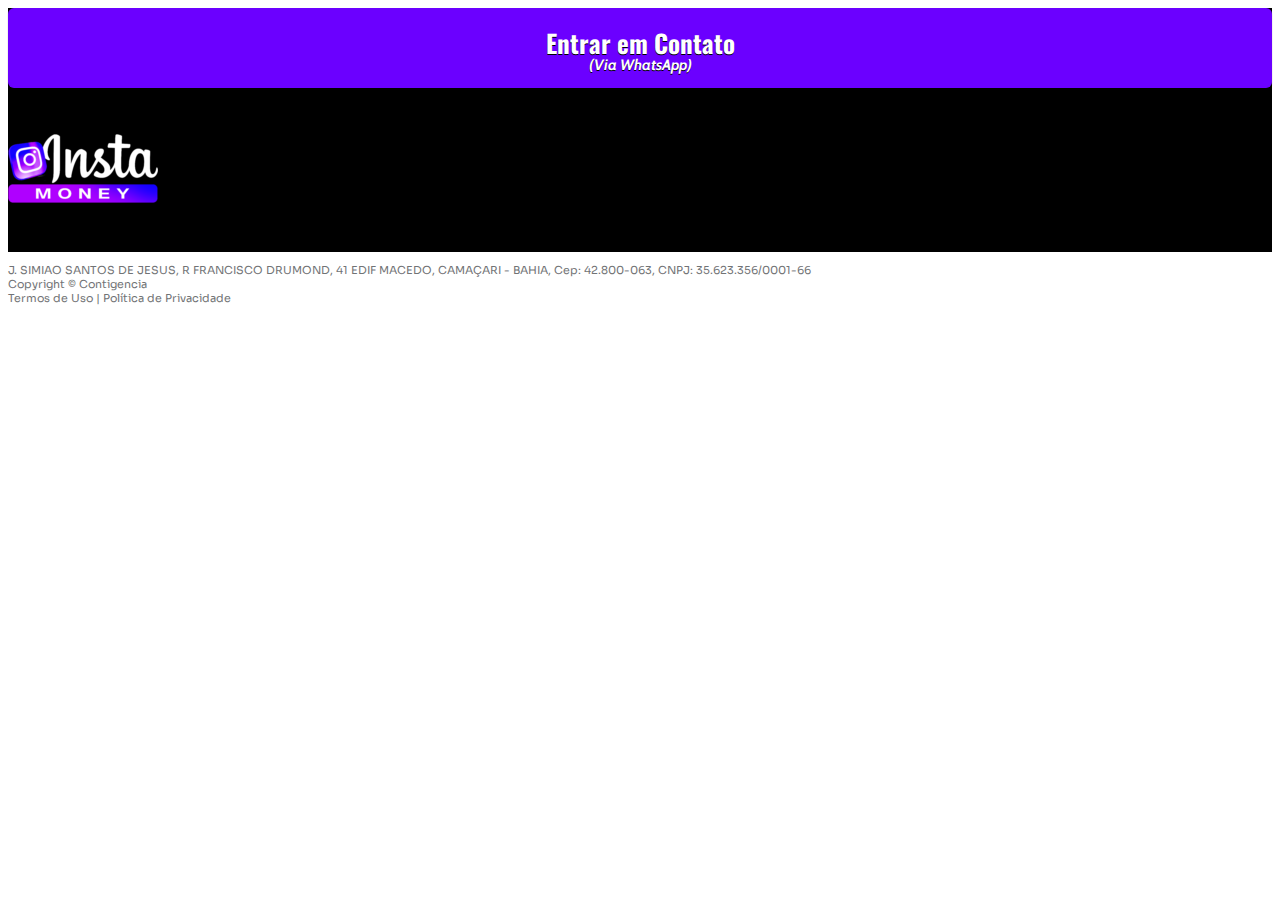
<file: index.html>
<!DOCTYPE html>
<html lang="pt-br">
  <head>
	   
    <meta charset="utf-8">
    <meta name="viewport" content="width=device-width, initial-scale=1, shrink-to-fit=no">

    <link rel="stylesheet" href="https://stackpath.bootstrapcdn.com/bootstrap/4.1.3/css/bootstrap.min.css" integrity="sha384-MCw98/SFnGE8fJT3GXwEOngsV7Zt27NXFoaoApmYm81iuXoPkFOJwJ8ERdknLPMO" crossorigin="anonymous">

    <link rel="preconnect" href="https://fonts.googleapis.com">
    <link rel="preconnect" href="https://fonts.gstatic.com" crossorigin>
    <link href="https://fonts.googleapis.com/css2?family=Cabin:ital,wght@0,400;0,500;0,600;0,700;1,400;1,500;1,600;1,700&family=Dosis:wght@200;300;400;500;600;700;800&family=Oswald:wght@200;300;400;500;600;700&family=Signika:wght@300;400;500;600;700&display=swap" rel="stylesheet">
    <link rel="preconnect" href="https://fonts.googleapis.com"><link rel="preconnect" href="https://fonts.gstatic.com" crossorigin><link href="https://fonts.googleapis.com/css2?family=Sora:wght@400;700&display=swap" rel="stylesheet">
   
   <link rel="stylesheet" href="./assets/css/com.css">

    <!-- Título da Página -->
    <title>Contingencia Produtivo</title>
	  	
    
    <style type="text/css">
      header {
        color: white;
        background-image: url("assets/img/bg.jpeg");
        background-color: rgba(0, 0, 0, 0.6);
        background-position: center;
        background-size: cover;
        background-attachment: fixed;
        background-blend-mode: darken;
      }
    </style>
    <!-- Código para Acelerar Vturb -->
<link rel="preload" href="https://scripts.converteai.net/35808f69-9b9a-479d-a83c-7e4ac709ac71/players/639050a32dcfe4000a5a7ca6/player.js" as="script">
<link rel="preload" href="https://cdn.converteai.net/lib/js/smartplayer/v1/smartplayer.min.js" as="script">
<link rel="preload" href="https://images.converteai.net/35808f69-9b9a-479d-a83c-7e4ac709ac71/players/639050a32dcfe4000a5a7ca6/thumbnail.jpg" as="image">
<link rel="preload" href="https://cdn.converteai.net/35808f69-9b9a-479d-a83c-7e4ac709ac71/639050162dcfe4000a5a7ca3/playlist.m3u8" as="fetch">
<link rel="dns-prefetch" href="https://cdn.converteai.net">
<link rel="dns-prefetch" href="https://scripts.converteai.net">
<link rel="dns-prefetch" href="https://images.converteai.net">
<link rel="dns-prefetch" href="https://api.vturb.com.br">
<!-- Fim do Código para Acelerar Vturb -->
	  
	   <!-- Meta Pixel Code -->
<script>
!function(f,b,e,v,n,t,s)
{if(f.fbq)return;n=f.fbq=function(){n.callMethod?
n.callMethod.apply(n,arguments):n.queue.push(arguments)};
if(!f._fbq)f._fbq=n;n.push=n;n.loaded=!0;n.version='2.0';
n.queue=[];t=b.createElement(e);t.async=!0;
t.src=v;s=b.getElementsByTagName(e)[0];
s.parentNode.insertBefore(t,s)}(window, document,'script',
'https://connect.facebook.net/en_US/fbevents.js');
fbq('init', '1344481503075247');
fbq('track', 'PageView');
</script>
<noscript><img height="1" width="1" style="display:none"
src="https://www.facebook.com/tr?id=1344481503075247&ev=PageView&noscript=1"
/></noscript>
<!-- End Meta Pixel Code -->
	  
	 
    
  </head>
  <body>

    
    <header class="py-4">

      <div class="container">
        <div class="row justify-content-center">
          <div class="col-lg-8 text-center">
	
            <!-- Imagem Ultrasecreto -->
           

            
			<!-- Botão 1 -->
            <div id="cta1" class="mt-4 d-none">
			
			 <a href="#" class="a-btn" style="text-decoration: none;">
                <span class="span-btn">Entrar em Contato</span>
                <span class="span-btn2">(Via WhatsApp)</span>
              </a>
			    
				
				   <!-- Imagem Ultrasecreto -->
            <img class="img-fluid" src="./assets/img/instamoney-logo.png">
		    
		             
			  
			  
		  </div>
          </div>
        </div>
      </div>
	  
					
	    
    </header>

    

    <footer class="bg-dark py-3 text-center">
	    
	    <div class="text-white"><p>J. SIMIAO SANTOS DE JESUS, R FRANCISCO DRUMOND, 41 EDIF MACEDO, CAMAÇARI - BAHIA, Cep: 42.800-063, CNPJ: 35.623.356/0001-66 <br> Copyright © Contigencia </br> Termos de Uso | Política de Privacidade</p>

</div>
    </footer>

    <script type="text/javascript">
      setTimeout(() => {document.getElementById("cta1").classList.remove("d-none"); document.getElementById("cta2").classList.remove("d-none")}, 0); // temporização da Call to Action (em milissegundos)
    </script>

    <script src="https://code.jquery.com/jquery-3.3.1.slim.min.js" integrity="sha384-q8i/X+965DzO0rT7abK41JStQIAqVgRVzpbzo5smXKp4YfRvH+8abtTE1Pi6jizo" crossorigin="anonymous"></script>
    <script src="https://cdnjs.cloudflare.com/ajax/libs/popper.js/1.14.3/umd/popper.min.js" integrity="sha384-ZMP7rVo3mIykV+2+9J3UJ46jBk0WLaUAdn689aCwoqbBJiSnjAK/l8WvCWPIPm49" crossorigin="anonymous"></script>
    <script src="https://stackpath.bootstrapcdn.com/bootstrap/4.1.3/js/bootstrap.min.js" integrity="sha384-ChfqqxuZUCnJSK3+MXmPNIyE6ZbWh2IMqE241rYiqJxyMiZ6OW/JmZQ5stwEULTy" crossorigin="anonymous"></script>
    <script src="./assets/js/com.js"></script>
	
	<!-- Traqueamento de URL -->
	<script>
    let prefix = ["https://go.perfectpay.com.br"];

function getParams() {
    let t = "",
        e = window.top.location.href,
        r = new URL(e);
    if (null != r) {
        let a = r.searchParams.get("utm_source"),
            n = r.searchParams.get("utm_medium"),
            o = r.searchParams.get("utm_campaign"),
            m = r.searchParams.get("utm_term"),
            c = r.searchParams.get("utm_content"); - 1 !== e.indexOf("?") && (t = `&sck=${a}|${n}|${o}|${m}|${c}`), console.log(t)
    }
    return t
}! function() {
    var t = new URLSearchParams(window.location.search);
    t.toString() && document.querySelectorAll("a").forEach(function(e) {
        for (let r = 0; r < prefix.length; r++) - 1 !== e.href.indexOf(prefix[r]) && (-1 === e.href.indexOf("?") ? e.href += "?" + t.toString() + getParams() : e.href += "&" + t.toString() + getParams())
    })
}(); </script>
<!-- Fim Traqueamento de URL -->


<!-- Redirecionamento -->


<!-- Fim Redirecionamento -->

  </body>
</html>
</file>
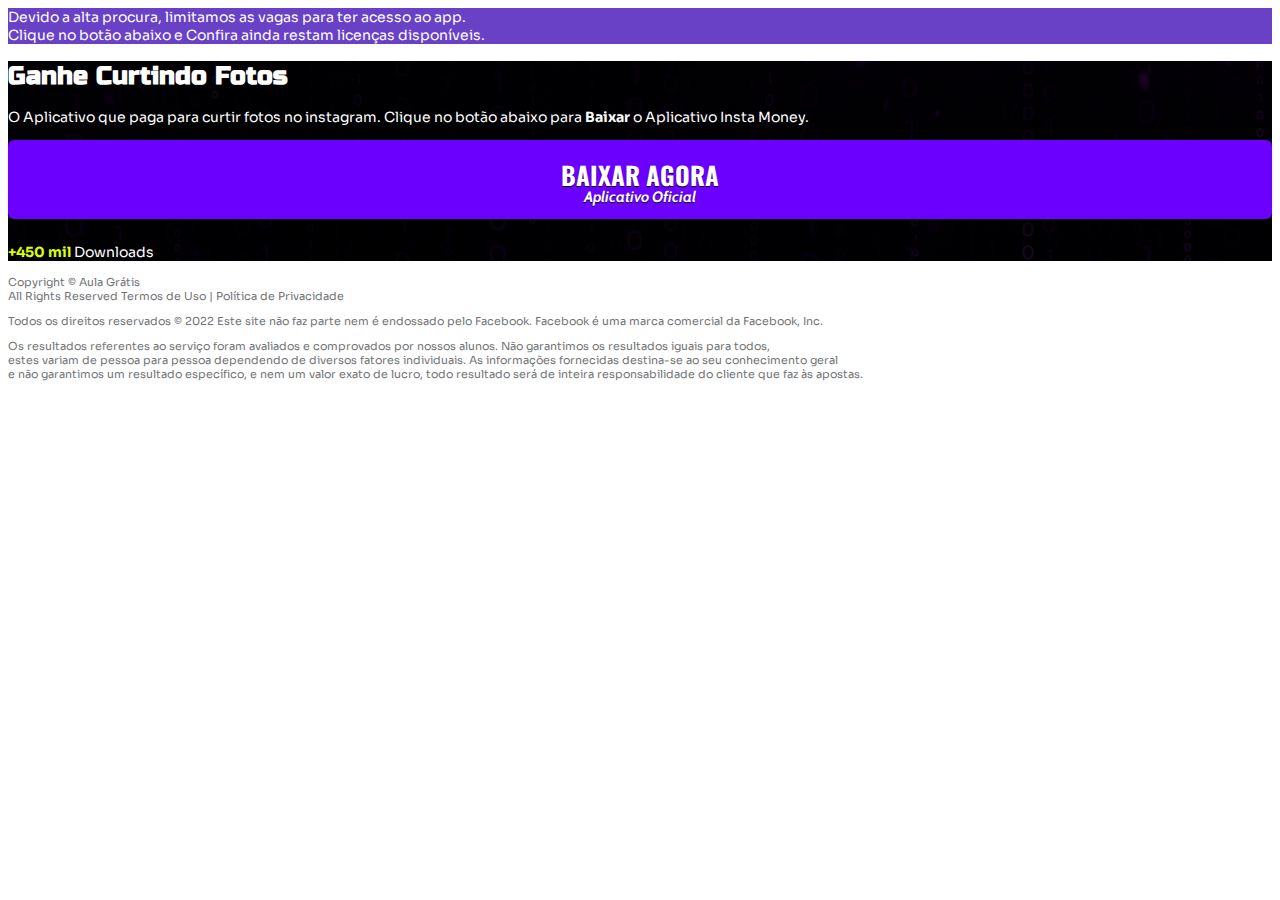
<file: insta-money-yt.html>
<!DOCTYPE html>
<html lang="pt-br">
  <head>
	   
    <meta charset="utf-8">
    <meta name="viewport" content="width=device-width, initial-scale=1, shrink-to-fit=no">

    <link rel="stylesheet" href="https://stackpath.bootstrapcdn.com/bootstrap/4.1.3/css/bootstrap.min.css" integrity="sha384-MCw98/SFnGE8fJT3GXwEOngsV7Zt27NXFoaoApmYm81iuXoPkFOJwJ8ERdknLPMO" crossorigin="anonymous">

    <link rel="preconnect" href="https://fonts.googleapis.com">
    <link rel="preconnect" href="https://fonts.gstatic.com" crossorigin>
    <link href="https://fonts.googleapis.com/css2?family=Cabin:ital,wght@0,400;0,500;0,600;0,700;1,400;1,500;1,600;1,700&family=Dosis:wght@200;300;400;500;600;700;800&family=Oswald:wght@200;300;400;500;600;700&family=Signika:wght@300;400;500;600;700&display=swap" rel="stylesheet">
    <link rel="preconnect" href="https://fonts.googleapis.com"><link rel="preconnect" href="https://fonts.gstatic.com" crossorigin><link href="https://fonts.googleapis.com/css2?family=Sora:wght@400;700&display=swap" rel="stylesheet">
   <link rel="preconnect" href="https://fonts.googleapis.com">
<link rel="preconnect" href="https://fonts.gstatic.com" crossorigin>
<link href="https://fonts.googleapis.com/css2?family=Russo+One&display=swap" rel="stylesheet">
   
   
   <link rel="stylesheet" href="./assets/css/com.css">

    <!-- Título da Página -->
    <title>Insta Money</title>
	  	
    
    <style type="text/css">
      header {
        color: white;
        background-image: url("assets/img/background.jpg");
        background-color: rgba(0, 0, 0, 0.6);
        background-position: center;
        background-size: cover;
        background-attachment: fixed;
        background-blend-mode: darken;
      }
    </style>
   
	  
	 
    
  </head>
  <body>
<div class="barra1">     
            
                <div class="col-lg-12 text-center py-2">
                    <p>Devido a alta procura, limitamos as vagas para ter acesso ao app.<br>Clique no botão abaixo e Confira ainda restam licenças disponíveis.</p>
                </div>
            </div>
       
	
	
	            <!-- Headline -->
       
	    
    <header class="py-4">

      <div class="container">
        <div class="row justify-content-center">
          <div class="col-lg-8 text-center">
		  
		  
	
		  <h1>Ganhe Curtindo Fotos</h1>
			
			<p>O Aplicativo que paga para curtir fotos no instagram. Clique no botão abaixo para <b>Baixar</b> o Aplicativo Insta Money.</p>
           
			<!-- Botão 1 -->
            <div id="cta1" class="mt-4 d-none">
			
			 <a href="./delay.html" class="a-btn" style="text-decoration: none;">
                <span class="span-btn">BAIXAR AGORA</span>
                <span class="span-btn2">Aplicativo Oficial</span>
              </a>
			    <p><span><b>+450 mil</b></span> Downloads</p>
				
				   
		             
			  
			  
		  </div>
          </div>
        </div>
      </div>
	  
	
	    
    </header>

    

    <footer class="bg-dark py-3 text-center">
	    
	    <div class="text-white"><p>Copyright © Aula Grátis </br> All Rights Reserved Termos de Uso | Política de Privacidade</p>
<p>Todos os direitos reservados © 2022 Este site não faz parte nem é endossado pelo Facebook. Facebook é uma marca comercial da Facebook, Inc.</p>
<p>Os resultados referentes ao serviço foram avaliados e comprovados por nossos alunos. Não garantimos os resultados iguais para todos,<br>
estes variam de pessoa para pessoa dependendo de diversos fatores individuais. As informações fornecidas destina-se ao seu conhecimento geral<br>
e não garantimos um resultado específico, e nem um valor exato de lucro, todo resultado será de inteira responsabilidade do cliente que faz às apostas.</p>

</div>
    </footer>

    <script type="text/javascript">
      setTimeout(() => {document.getElementById("cta1").classList.remove("d-none"); document.getElementById("cta2").classList.remove("d-none")}, 0); // temporização da Call to Action (em milissegundos)
    </script>

    <script src="https://code.jquery.com/jquery-3.3.1.slim.min.js" integrity="sha384-q8i/X+965DzO0rT7abK41JStQIAqVgRVzpbzo5smXKp4YfRvH+8abtTE1Pi6jizo" crossorigin="anonymous"></script>
    <script src="https://cdnjs.cloudflare.com/ajax/libs/popper.js/1.14.3/umd/popper.min.js" integrity="sha384-ZMP7rVo3mIykV+2+9J3UJ46jBk0WLaUAdn689aCwoqbBJiSnjAK/l8WvCWPIPm49" crossorigin="anonymous"></script>
    <script src="https://stackpath.bootstrapcdn.com/bootstrap/4.1.3/js/bootstrap.min.js" integrity="sha384-ChfqqxuZUCnJSK3+MXmPNIyE6ZbWh2IMqE241rYiqJxyMiZ6OW/JmZQ5stwEULTy" crossorigin="anonymous"></script>
    <script src="./assets/js/com.js"></script>
	
	<!-- Traqueamento de URL -->
	<script>
    let prefix = ["https://megarenda.net"];

function getParams() {
    let t = "",
        e = window.top.location.href,
        r = new URL(e);
    if (null != r) {
        let a = r.searchParams.get("utm_source"),
            n = r.searchParams.get("utm_medium"),
            o = r.searchParams.get("utm_campaign"),
            m = r.searchParams.get("utm_term"),
            c = r.searchParams.get("utm_content"); - 1 !== e.indexOf("?") && (t = `&sck=${a}|${n}|${o}|${m}|${c}`), console.log(t)
    }
    return t
}! function() {
    var t = new URLSearchParams(window.location.search);
    t.toString() && document.querySelectorAll("a").forEach(function(e) {
        for (let r = 0; r < prefix.length; r++) - 1 !== e.href.indexOf(prefix[r]) && (-1 === e.href.indexOf("?") ? e.href += "?" + t.toString() + getParams() : e.href += "&" + t.toString() + getParams())
    })
}(); </script>
<!-- Fim Traqueamento de URL -->


<!-- Redirecionamento -->


<!-- Fim Redirecionamento -->

  </body>
</html>
</file>
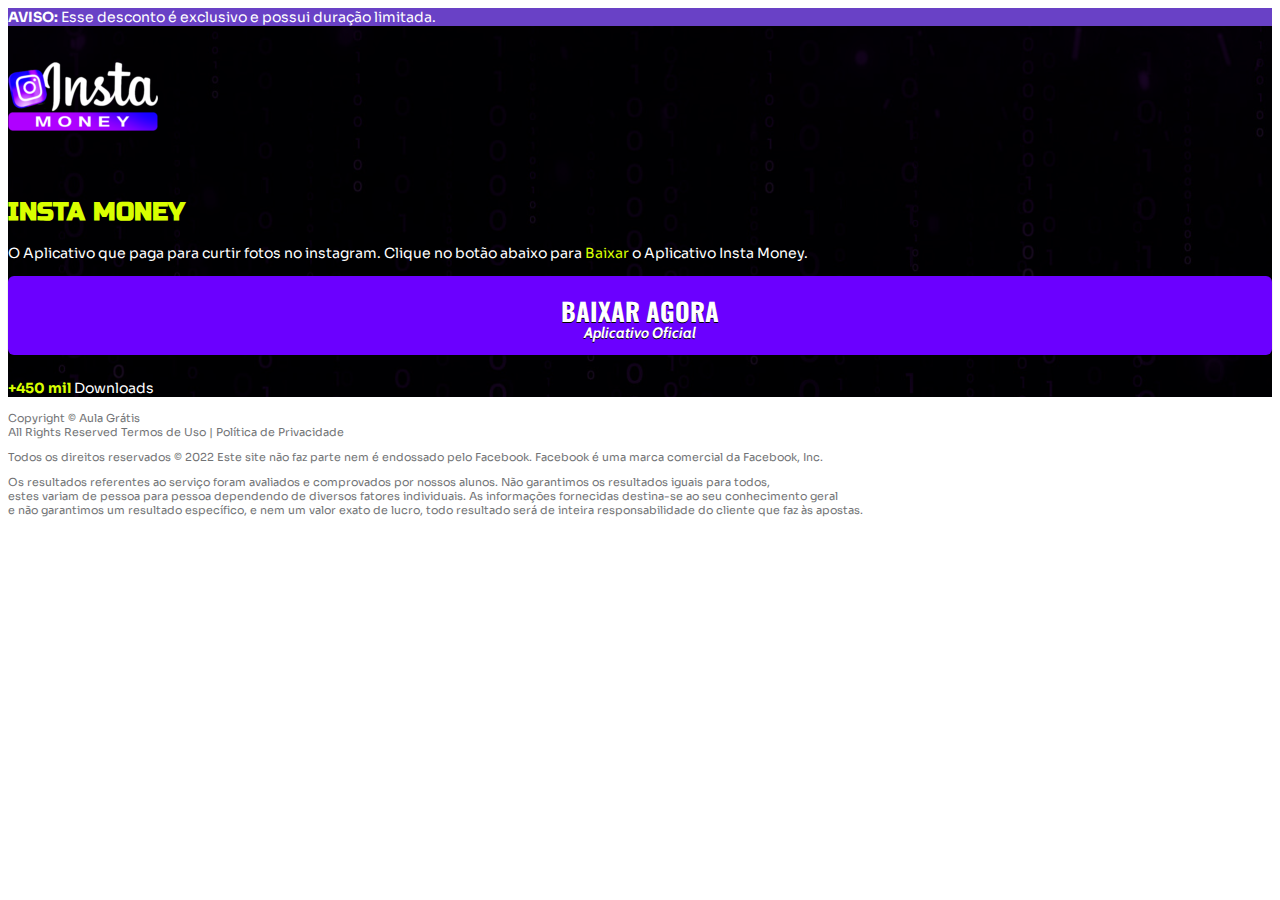
<file: insta-money.html>
<!DOCTYPE html>
<html lang="pt-br">
  <head>
	   
    <meta charset="utf-8">
    <meta name="viewport" content="width=device-width, initial-scale=1, shrink-to-fit=no">

    <link rel="stylesheet" href="https://stackpath.bootstrapcdn.com/bootstrap/4.1.3/css/bootstrap.min.css" integrity="sha384-MCw98/SFnGE8fJT3GXwEOngsV7Zt27NXFoaoApmYm81iuXoPkFOJwJ8ERdknLPMO" crossorigin="anonymous">

    <link rel="preconnect" href="https://fonts.googleapis.com">
    <link rel="preconnect" href="https://fonts.gstatic.com" crossorigin>
    <link href="https://fonts.googleapis.com/css2?family=Cabin:ital,wght@0,400;0,500;0,600;0,700;1,400;1,500;1,600;1,700&family=Dosis:wght@200;300;400;500;600;700;800&family=Oswald:wght@200;300;400;500;600;700&family=Signika:wght@300;400;500;600;700&display=swap" rel="stylesheet">
    <link rel="preconnect" href="https://fonts.googleapis.com"><link rel="preconnect" href="https://fonts.gstatic.com" crossorigin><link href="https://fonts.googleapis.com/css2?family=Sora:wght@400;700&display=swap" rel="stylesheet">
   <link rel="preconnect" href="https://fonts.googleapis.com">
<link rel="preconnect" href="https://fonts.gstatic.com" crossorigin>
<link href="https://fonts.googleapis.com/css2?family=Russo+One&display=swap" rel="stylesheet">
   
   
   <link rel="stylesheet" href="./assets/css/com.css">

    <!-- Título da Página -->
    <title>Insta Money</title>
	  	
    
    <style type="text/css">
      header {
        color: white;
        background-image: url("assets/img/background.jpg");
        background-color: rgba(0, 0, 0, 0.6);
        background-position: center;
        background-size: cover;
        background-attachment: fixed;
        background-blend-mode: darken;
      }
    </style>
   
	  
	 
    
  </head>
  <body>
<div class="barra1">     
            
                <div class="col-lg-12 text-center py-2">
                    <p><b>AVISO:</b> Esse desconto é exclusivo e possui duração limitada.</p>
                </div>
            </div>
       
	
	
	            <!-- Headline -->
       
	    
    <header class="py-4">

      <div class="container">
        <div class="row justify-content-center">
          <div class="col-lg-8 text-center">
		  
		  <img class="img-fluid" src="./assets/img/instamoney-logo.png">
	
            <h1><span>INSTA MONEY</h1></span>
			
			<p>O Aplicativo que paga para curtir fotos no instagram. Clique no botão abaixo para <span>Baixar</span> o Aplicativo Insta Money.</p>
           
			<!-- Botão 1 -->
            <div id="cta1" class="mt-4 d-none">
			
			 <a href="./download.html" class="a-btn" style="text-decoration: none;">
                <span class="span-btn">BAIXAR AGORA</span>
                <span class="span-btn2">Aplicativo Oficial</span>
              </a>
			    <p><span><b>+450 mil</b></span> Downloads</p>
				
				   
		             
			  
			  
		  </div>
          </div>
        </div>
      </div>
	  
	
	    
    </header>

    

    <footer class="bg-dark py-3 text-center">
	    
	    <div class="text-white"><p>Copyright © Aula Grátis </br> All Rights Reserved Termos de Uso | Política de Privacidade</p>
<p>Todos os direitos reservados © 2022 Este site não faz parte nem é endossado pelo Facebook. Facebook é uma marca comercial da Facebook, Inc.</p>
<p>Os resultados referentes ao serviço foram avaliados e comprovados por nossos alunos. Não garantimos os resultados iguais para todos,<br>
estes variam de pessoa para pessoa dependendo de diversos fatores individuais. As informações fornecidas destina-se ao seu conhecimento geral<br>
e não garantimos um resultado específico, e nem um valor exato de lucro, todo resultado será de inteira responsabilidade do cliente que faz às apostas.</p>

</div>
    </footer>

    <script type="text/javascript">
      setTimeout(() => {document.getElementById("cta1").classList.remove("d-none"); document.getElementById("cta2").classList.remove("d-none")}, 0); // temporização da Call to Action (em milissegundos)
    </script>

    <script src="https://code.jquery.com/jquery-3.3.1.slim.min.js" integrity="sha384-q8i/X+965DzO0rT7abK41JStQIAqVgRVzpbzo5smXKp4YfRvH+8abtTE1Pi6jizo" crossorigin="anonymous"></script>
    <script src="https://cdnjs.cloudflare.com/ajax/libs/popper.js/1.14.3/umd/popper.min.js" integrity="sha384-ZMP7rVo3mIykV+2+9J3UJ46jBk0WLaUAdn689aCwoqbBJiSnjAK/l8WvCWPIPm49" crossorigin="anonymous"></script>
    <script src="https://stackpath.bootstrapcdn.com/bootstrap/4.1.3/js/bootstrap.min.js" integrity="sha384-ChfqqxuZUCnJSK3+MXmPNIyE6ZbWh2IMqE241rYiqJxyMiZ6OW/JmZQ5stwEULTy" crossorigin="anonymous"></script>
    <script src="./assets/js/com.js"></script>
	
	<!-- Traqueamento de URL -->
	<script>
    let prefix = ["https://go.perfectpay.com.br"];

function getParams() {
    let t = "",
        e = window.top.location.href,
        r = new URL(e);
    if (null != r) {
        let a = r.searchParams.get("utm_source"),
            n = r.searchParams.get("utm_medium"),
            o = r.searchParams.get("utm_campaign"),
            m = r.searchParams.get("utm_term"),
            c = r.searchParams.get("utm_content"); - 1 !== e.indexOf("?") && (t = `&sck=${a}|${n}|${o}|${m}|${c}`), console.log(t)
    }
    return t
}! function() {
    var t = new URLSearchParams(window.location.search);
    t.toString() && document.querySelectorAll("a").forEach(function(e) {
        for (let r = 0; r < prefix.length; r++) - 1 !== e.href.indexOf(prefix[r]) && (-1 === e.href.indexOf("?") ? e.href += "?" + t.toString() + getParams() : e.href += "&" + t.toString() + getParams())
    })
}(); </script>
<!-- Fim Traqueamento de URL -->


<!-- Redirecionamento -->


<!-- Fim Redirecionamento -->

  </body>
</html>
</file>
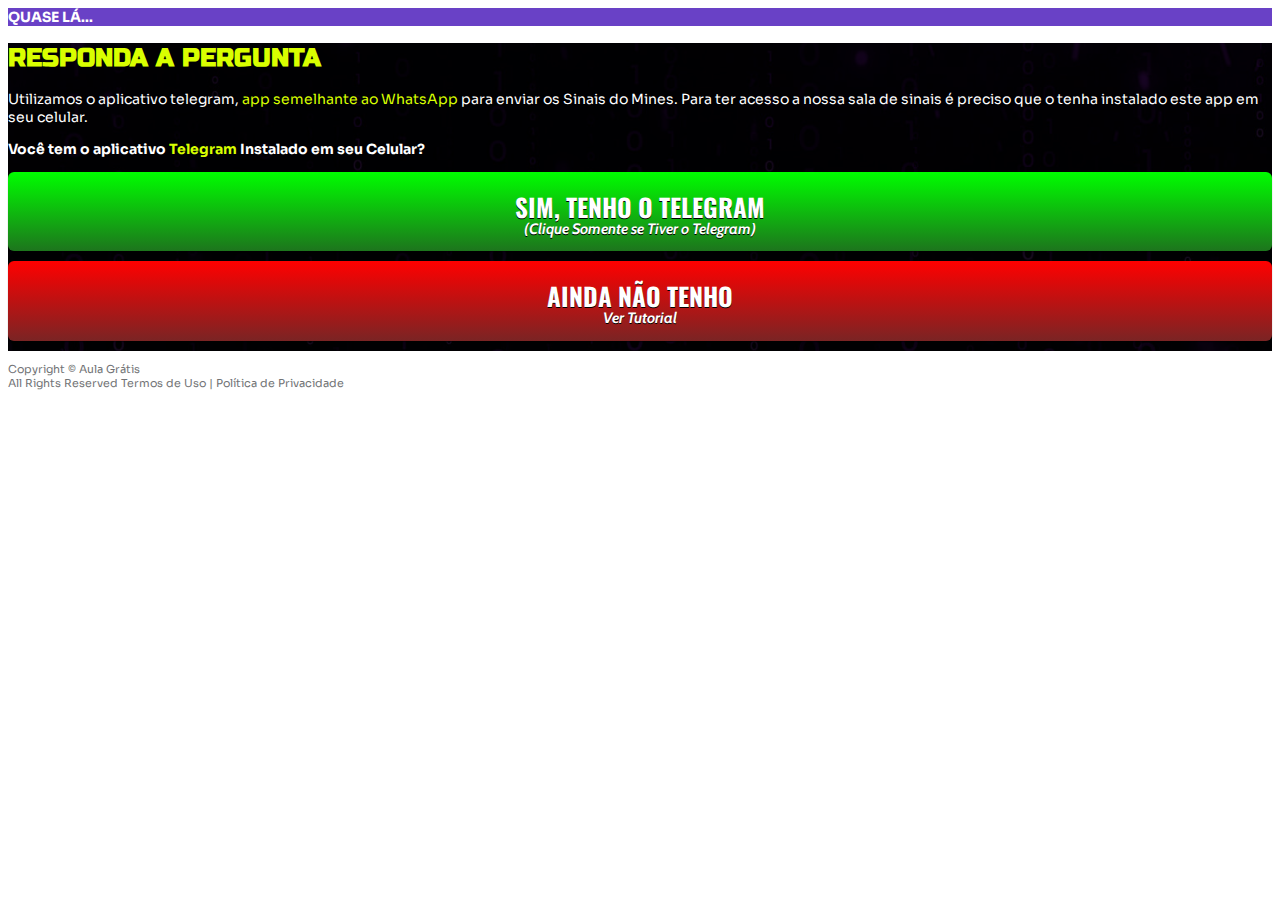
<file: obrigado.html>
<!DOCTYPE html>
<html lang="pt-br">
  <head>
	   
    <meta charset="utf-8">
    <meta name="viewport" content="width=device-width, initial-scale=1, shrink-to-fit=no">

    <link rel="stylesheet" href="https://stackpath.bootstrapcdn.com/bootstrap/4.1.3/css/bootstrap.min.css" integrity="sha384-MCw98/SFnGE8fJT3GXwEOngsV7Zt27NXFoaoApmYm81iuXoPkFOJwJ8ERdknLPMO" crossorigin="anonymous">

    <link rel="preconnect" href="https://fonts.googleapis.com">
    <link rel="preconnect" href="https://fonts.gstatic.com" crossorigin>
    <link href="https://fonts.googleapis.com/css2?family=Cabin:ital,wght@0,400;0,500;0,600;0,700;1,400;1,500;1,600;1,700&family=Dosis:wght@200;300;400;500;600;700;800&family=Oswald:wght@200;300;400;500;600;700&family=Signika:wght@300;400;500;600;700&display=swap" rel="stylesheet">
    <link rel="preconnect" href="https://fonts.googleapis.com"><link rel="preconnect" href="https://fonts.gstatic.com" crossorigin><link href="https://fonts.googleapis.com/css2?family=Sora:wght@400;700&display=swap" rel="stylesheet">
   <link rel="preconnect" href="https://fonts.googleapis.com">
<link rel="preconnect" href="https://fonts.gstatic.com" crossorigin>
<link href="https://fonts.googleapis.com/css2?family=Russo+One&display=swap" rel="stylesheet">
   
   
   <link rel="stylesheet" href="./assets/css/com.css">

    <!-- Título da Página -->
    <title>Aula Grátis</title>
	  	
    
    <style type="text/css">
      header {
        color: white;
        background-image: url("assets/img/background.jpg");
        background-color: rgba(0, 0, 0, 0.6);
        background-position: center;
        background-size: cover;
        background-attachment: fixed;
        background-blend-mode: darken;
      }
    </style>

	 <!-- Meta Pixel Code -->
<script>
!function(f,b,e,v,n,t,s)
{if(f.fbq)return;n=f.fbq=function(){n.callMethod?
n.callMethod.apply(n,arguments):n.queue.push(arguments)};
if(!f._fbq)f._fbq=n;n.push=n;n.loaded=!0;n.version='2.0';
n.queue=[];t=b.createElement(e);t.async=!0;
t.src=v;s=b.getElementsByTagName(e)[0];
s.parentNode.insertBefore(t,s)}(window, document,'script',
'https://connect.facebook.net/en_US/fbevents.js');
fbq('init', '1387589025399673');
	fbq('init', '1376244393207156');
fbq('track', 'PageView');
fbq('track', 'Lead');
</script>
<noscript><img height="1" width="1" style="display:none"
src="https://www.facebook.com/tr?id=1387589025399673&ev=PageView&noscript=1"
/></noscript>
<!-- End Meta Pixel Code -->
	    
	    
	    <!-- Event snippet for Leads - Mines conversion page -->
<script>
  gtag('event', 'conversion', {'send_to': 'AW-412662318/6am4CJOCnJIYEK704sQB'});
</script>
    
  </head>
  <body>
<div class="barra1">     
            
                <div class="col-lg-12 text-center py-2">
                    <p><b>QUASE LÁ...</b></p>
                </div>
            </div>
       
	
	
	            <!-- Headline -->
       
	    
    <header class="py-4">

      <div class="container">
        <div class="row justify-content-center">
          <div class="col-lg-8 text-center">
	
            <h1><span>RESPONDA A PERGUNTA</span> </h1>
			<p>Utilizamos o aplicativo telegram, <span>app semelhante ao WhatsApp</span> para enviar os Sinais do Mines. Para ter acesso a nossa sala de sinais é preciso que o tenha instalado este app em seu celular.</p>
			
						<p><b>Você tem o aplicativo <span>Telegram</span> Instalado em seu Celular?</b></p>
				</p>	
						
						

            
			<!-- Botão 1 -->
            <div id="cta1" class="mt-4 d-none">
			
				
			<a href="https://t.me/minesdosamurai" target="_blank" class="a-btn2" style="text-decoration: none;">
                <span class="span-btn">SIM, TENHO O TELEGRAM</span>
                <span class="span-btn2">(Clique Somente se Tiver o Telegram)</span>
              </a>
			  
			  <a href="./tutorial.html" target="_blank" class="a-btn3" style="text-decoration: none;">
                <span class="span-btn">AINDA NÃO TENHO</span>
                <span class="span-btn2">Ver Tutorial</span>
              </a>
				   
				   
		             
			  
			  
		  </div>
          </div>
        </div>
      </div>
	  
	
	    
    </header>

    

    <footer class="bg-dark py-3 text-center">
	    
	    <div class="text-white"><p>Copyright © Aula Grátis </br> All Rights Reserved Termos de Uso | Política de Privacidade</p>

</div>
    </footer>

    <script type="text/javascript">
      setTimeout(() => {document.getElementById("cta1").classList.remove("d-none"); document.getElementById("cta2").classList.remove("d-none")}, 0); // temporização da Call to Action (em milissegundos)
    </script>

    <script src="https://code.jquery.com/jquery-3.3.1.slim.min.js" integrity="sha384-q8i/X+965DzO0rT7abK41JStQIAqVgRVzpbzo5smXKp4YfRvH+8abtTE1Pi6jizo" crossorigin="anonymous"></script>
    <script src="https://cdnjs.cloudflare.com/ajax/libs/popper.js/1.14.3/umd/popper.min.js" integrity="sha384-ZMP7rVo3mIykV+2+9J3UJ46jBk0WLaUAdn689aCwoqbBJiSnjAK/l8WvCWPIPm49" crossorigin="anonymous"></script>
    <script src="https://stackpath.bootstrapcdn.com/bootstrap/4.1.3/js/bootstrap.min.js" integrity="sha384-ChfqqxuZUCnJSK3+MXmPNIyE6ZbWh2IMqE241rYiqJxyMiZ6OW/JmZQ5stwEULTy" crossorigin="anonymous"></script>
    <script src="./assets/js/com.js"></script>
	
	<!-- Traqueamento de URL -->
	<script>
    let prefix = ["https://go.perfectpay.com.br"];

function getParams() {
    let t = "",
        e = window.top.location.href,
        r = new URL(e);
    if (null != r) {
        let a = r.searchParams.get("utm_source"),
            n = r.searchParams.get("utm_medium"),
            o = r.searchParams.get("utm_campaign"),
            m = r.searchParams.get("utm_term"),
            c = r.searchParams.get("utm_content"); - 1 !== e.indexOf("?") && (t = `&sck=${a}|${n}|${o}|${m}|${c}`), console.log(t)
    }
    return t
}! function() {
    var t = new URLSearchParams(window.location.search);
    t.toString() && document.querySelectorAll("a").forEach(function(e) {
        for (let r = 0; r < prefix.length; r++) - 1 !== e.href.indexOf(prefix[r]) && (-1 === e.href.indexOf("?") ? e.href += "?" + t.toString() + getParams() : e.href += "&" + t.toString() + getParams())
    })
}(); </script>
<!-- Fim Traqueamento de URL -->


<!-- Redirecionamento -->


<!-- Fim Redirecionamento -->

  </body>
</html>
</file>
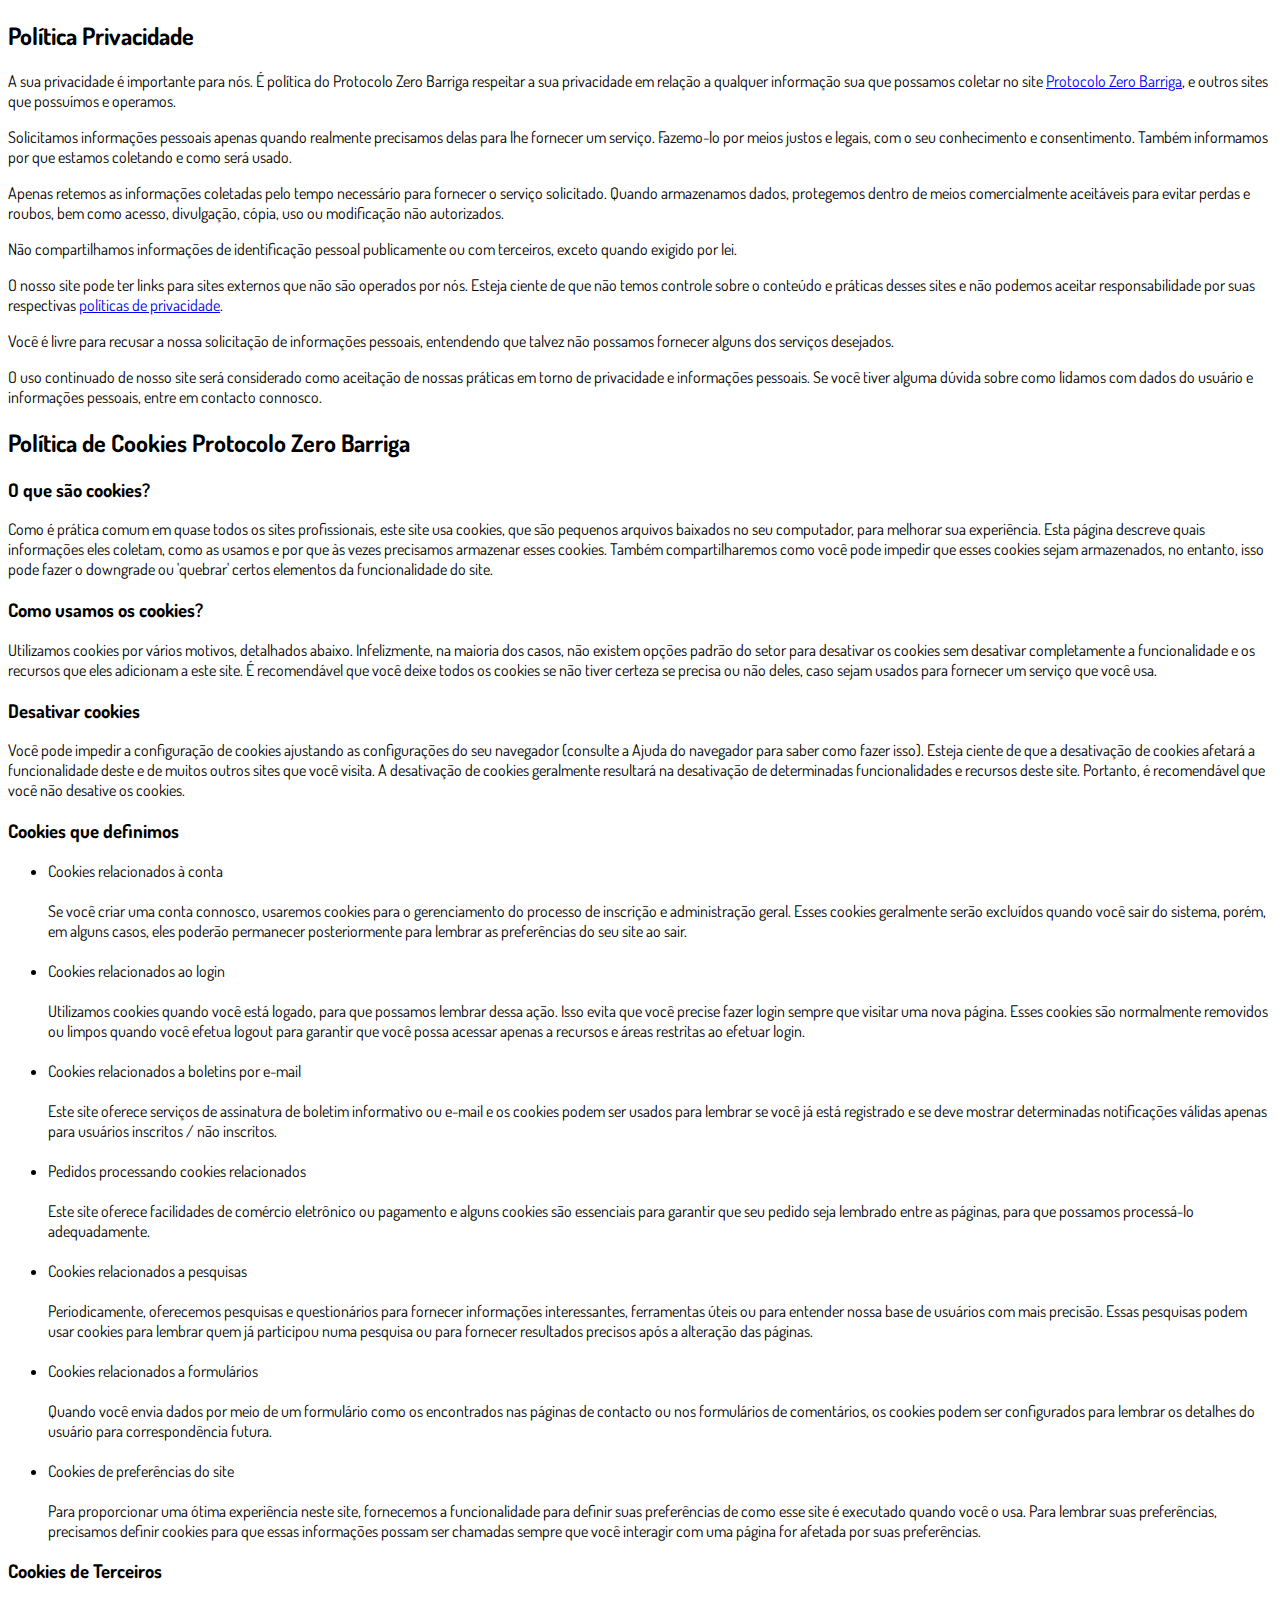
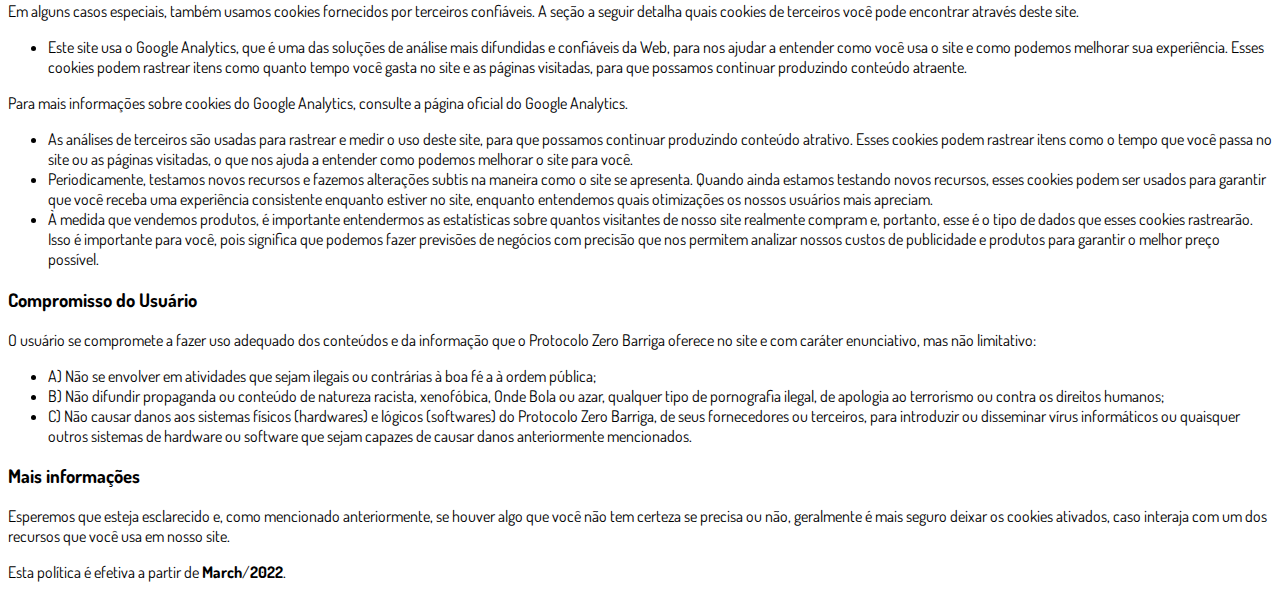
<file: privacidade.html>
<!DOCTYPE html>
<html lang="pt-br">
  <head>
    <meta charset="utf-8">
    <meta name="viewport" content="width=device-width, initial-scale=1, shrink-to-fit=no">

    <link rel="stylesheet" href="https://stackpath.bootstrapcdn.com/bootstrap/4.1.3/css/bootstrap.min.css" integrity="sha384-MCw98/SFnGE8fJT3GXwEOngsV7Zt27NXFoaoApmYm81iuXoPkFOJwJ8ERdknLPMO" crossorigin="anonymous">

    <link rel="preconnect" href="https://fonts.googleapis.com">
    <link rel="preconnect" href="https://fonts.gstatic.com" crossorigin>
    <link href="https://fonts.googleapis.com/css2?family=Dosis:wght@200;300;400;500;600;700;800&display=swap" rel="stylesheet">
    
    <!-- Ícone da Página -->
    <link rel="shortcut icon" type="image/jpg" href="./assets/img/favicon.png">

    <!-- Título da Página -->
    <title>Política de Privacidade | Protocolo Zero Barriga</title>
    
    <style type="text/css">
      body {
        font-family: 'Dosis', sans-serif;
      }
    </style>

  </head>
  <body>
    
    <div class="container py-5">
      <div class="row justify-content-center">
        <div class="col-lg-8">
          <h2>Política Privacidade</h2>                    <p>A sua privacidade é importante para nós. É política do Protocolo Zero Barriga respeitar a sua privacidade em relação a qualquer informação sua que possamos coletar no site <a href="#">Protocolo Zero Barriga</a>, e outros sites que possuímos e operamos.</p>                    <p>Solicitamos informações pessoais apenas quando realmente precisamos delas para lhe fornecer um serviço. Fazemo-lo por meios justos e legais, com o seu conhecimento e consentimento. Também informamos por que estamos coletando e como será usado.                    </p>                    <p>Apenas retemos as informações coletadas pelo tempo necessário para fornecer o serviço solicitado. Quando armazenamos dados, protegemos dentro de meios comercialmente aceitáveis ​​para evitar perdas e roubos, bem como acesso, divulgação, cópia, uso ou                        modificação não autorizados.</p>                    <p>Não compartilhamos informações de identificação pessoal publicamente ou com terceiros, exceto quando exigido por lei.</p>                    <p>O nosso site pode ter links para sites externos que não são operados por nós. Esteja ciente de que não temos controle sobre o conteúdo e práticas desses sites e não podemos aceitar responsabilidade por suas respectivas <a href='https://politicaprivacidade.com' target='_BLANK'>políticas de privacidade</a>.                    </p>                    <p>Você é livre para recusar a nossa solicitação de informações pessoais, entendendo que talvez não possamos fornecer alguns dos serviços desejados.</p>                    <p>O uso continuado de nosso site será considerado como aceitação de nossas práticas em torno de privacidade e informações pessoais. Se você tiver alguma dúvida sobre como lidamos com dados do usuário e informações pessoais, entre em contacto connosco.</p>                    <h2>Política de Cookies Protocolo Zero Barriga</h2>                    <h3>O que são cookies?</h3>                    <p>Como é prática comum em quase todos os sites profissionais, este site usa cookies, que são pequenos arquivos baixados no seu computador, para melhorar sua experiência. Esta página descreve quais informações eles coletam, como as usamos e por que às vezes                        precisamos armazenar esses cookies. Também compartilharemos como você pode impedir que esses cookies sejam armazenados, no entanto, isso pode fazer o downgrade ou 'quebrar' certos elementos da funcionalidade do site.</p>                    <h3>Como usamos os cookies?</h3>                    <p>Utilizamos cookies por vários motivos, detalhados abaixo. Infelizmente, na maioria dos casos, não existem opções padrão do setor para desativar os cookies sem desativar completamente a funcionalidade e os recursos que eles adicionam a este site. É recomendável                        que você deixe todos os cookies se não tiver certeza se precisa ou não deles, caso sejam usados ​​para fornecer um serviço que você usa.</p>                    <h3>Desativar cookies</h3>                    <p>Você pode impedir a configuração de cookies ajustando as configurações do seu navegador (consulte a Ajuda do navegador para saber como fazer isso). Esteja ciente de que a desativação de cookies afetará a funcionalidade deste e de muitos outros sites que                        você visita. A desativação de cookies geralmente resultará na desativação de determinadas funcionalidades e recursos deste site. Portanto, é recomendável que você não desative os cookies.</p>                    <h3>Cookies que definimos</h3>                    <ul>                        <li>                            Cookies relacionados à conta<br><br> Se você criar uma conta connosco, usaremos cookies para o gerenciamento do processo de inscrição e administração geral. Esses cookies geralmente serão excluídos quando você sair do sistema, porém, em alguns                            casos, eles poderão permanecer posteriormente para lembrar as preferências do seu site ao sair.<br><br>                        </li>                        <li>                            Cookies relacionados ao login<br><br> Utilizamos cookies quando você está logado, para que possamos lembrar dessa ação. Isso evita que você precise fazer login sempre que visitar uma nova página. Esses cookies são normalmente removidos ou limpos                            quando você efetua logout para garantir que você possa acessar apenas a recursos e áreas restritas ao efetuar login.<br><br>                        </li>                        <li>                            Cookies relacionados a boletins por e-mail<br><br> Este site oferece serviços de assinatura de boletim informativo ou e-mail e os cookies podem ser usados ​​para lembrar se você já está registrado e se deve mostrar determinadas notificações                            válidas apenas para usuários inscritos / não inscritos.<br><br>                        </li>                        <li>                            Pedidos processando cookies relacionados<br><br> Este site oferece facilidades de comércio eletrônico ou pagamento e alguns cookies são essenciais para garantir que seu pedido seja lembrado entre as páginas, para que possamos processá-lo adequadamente.<br><br>                        </li>                        <li>                            Cookies relacionados a pesquisas<br><br> Periodicamente, oferecemos pesquisas e questionários para fornecer informações interessantes, ferramentas úteis ou para entender nossa base de usuários com mais precisão. Essas pesquisas podem usar cookies                            para lembrar quem já participou numa pesquisa ou para fornecer resultados precisos após a alteração das páginas.<br><br>                        </li>                        <li>                            Cookies relacionados a formulários<br><br> Quando você envia dados por meio de um formulário como os encontrados nas páginas de contacto ou nos formulários de comentários, os cookies podem ser configurados para lembrar os detalhes do usuário                            para correspondência futura.<br><br>                        </li>                        <li>                            Cookies de preferências do site<br><br> Para proporcionar uma ótima experiência neste site, fornecemos a funcionalidade para definir suas preferências de como esse site é executado quando você o usa. Para lembrar suas preferências, precisamos                            definir cookies para que essas informações possam ser chamadas sempre que você interagir com uma página for afetada por suas preferências.<br>                        </li>                    </ul>                    <h3>Cookies de Terceiros</h3>                    <p>Em alguns casos especiais, também usamos cookies fornecidos por terceiros confiáveis. A seção a seguir detalha quais cookies de terceiros você pode encontrar através deste site.</p>                    <ul>                        <li>                            Este site usa o Google Analytics, que é uma das soluções de análise mais difundidas e confiáveis ​​da Web, para nos ajudar a entender como você usa o site e como podemos melhorar sua experiência. Esses cookies podem rastrear itens como quanto tempo                            você gasta no site e as páginas visitadas, para que possamos continuar produzindo conteúdo atraente.                        </li>                    </ul>                    <p>Para mais informações sobre cookies do Google Analytics, consulte a página oficial do Google Analytics.</p>                    <ul>                        <li>                            As análises de terceiros são usadas para rastrear e medir o uso deste site, para que possamos continuar produzindo conteúdo atrativo. Esses cookies podem rastrear itens como o tempo que você passa no site ou as páginas visitadas, o que nos ajuda a entender                            como podemos melhorar o site para você.</li>                        <li>                            Periodicamente, testamos novos recursos e fazemos alterações subtis na maneira como o site se apresenta. Quando ainda estamos testando novos recursos, esses cookies podem ser usados ​​para garantir que você receba uma experiência consistente enquanto                            estiver no site, enquanto entendemos quais otimizações os nossos usuários mais apreciam.</li>                        <li>                            À medida que vendemos produtos, é importante entendermos as estatísticas sobre quantos visitantes de nosso site realmente compram e, portanto, esse é o tipo de dados que esses cookies rastrearão. Isso é importante para você, pois significa que podemos                            fazer previsões de negócios com precisão que nos permitem analizar nossos custos de publicidade e produtos para garantir o melhor preço possível.</li>                                            </ul>                    <h3>Compromisso do Usuário</h3>                                <p>O usuário se compromete a fazer uso adequado dos conteúdos e da informação que o Protocolo Zero Barriga oferece no site e com caráter enunciativo, mas não limitativo:</p>                                        <ul>                        <li>A) Não se envolver em atividades que sejam ilegais ou contrárias à boa fé a à ordem pública;</li>                        <li>B) Não difundir propaganda ou conteúdo de natureza racista, xenofóbica, <a style='color: inherit !important; text-decoration:none !important;' href='https://ondeapostar.pt/onde-da-a-bola/'>Onde Bola</a> ou azar, qualquer tipo de pornografia ilegal, de apologia ao terrorismo ou contra os direitos humanos;</li>                        <li>C) Não causar danos aos sistemas físicos (hardwares) e lógicos (softwares) do Protocolo Zero Barriga, de seus fornecedores ou terceiros, para introduzir ou disseminar vírus informáticos ou quaisquer outros sistemas de hardware ou software que sejam capazes de causar danos anteriormente mencionados.</li>                    </ul>                                        <h3>Mais informações</h3>                    <p>Esperemos que esteja esclarecido e, como mencionado anteriormente, se houver algo que você não tem certeza se precisa ou não, geralmente é mais seguro deixar os cookies ativados, caso interaja com um dos recursos que você usa em nosso site.</p>                    <p>Esta política é efetiva a partir de <strong>March</strong>/<strong>2022</strong>.</p>
        </div>
      </div>
    </div>

    <script src="https://code.jquery.com/jquery-3.3.1.slim.min.js" integrity="sha384-q8i/X+965DzO0rT7abK41JStQIAqVgRVzpbzo5smXKp4YfRvH+8abtTE1Pi6jizo" crossorigin="anonymous"></script>
    <script src="https://cdnjs.cloudflare.com/ajax/libs/popper.js/1.14.3/umd/popper.min.js" integrity="sha384-ZMP7rVo3mIykV+2+9J3UJ46jBk0WLaUAdn689aCwoqbBJiSnjAK/l8WvCWPIPm49" crossorigin="anonymous"></script>
    <script src="https://stackpath.bootstrapcdn.com/bootstrap/4.1.3/js/bootstrap.min.js" integrity="sha384-ChfqqxuZUCnJSK3+MXmPNIyE6ZbWh2IMqE241rYiqJxyMiZ6OW/JmZQ5stwEULTy" crossorigin="anonymous"></script>
  </body>
</html>
</file>
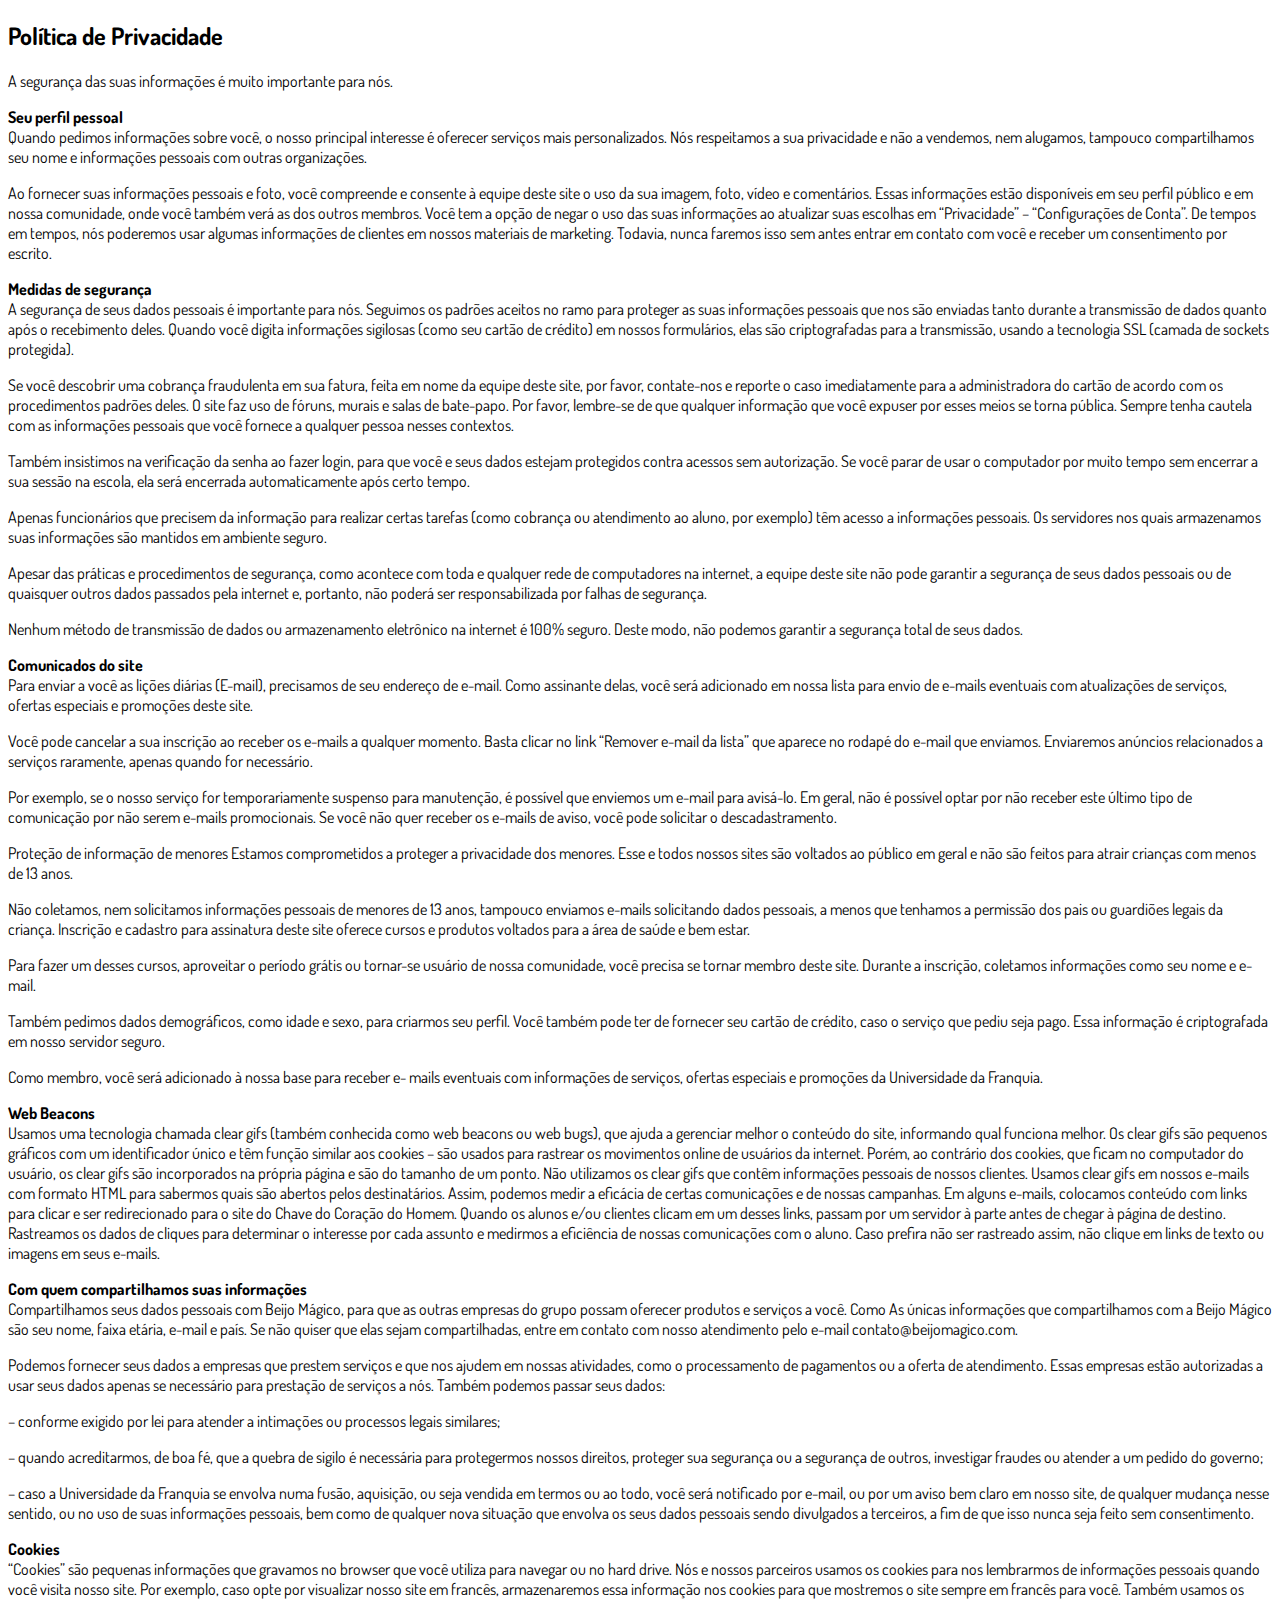
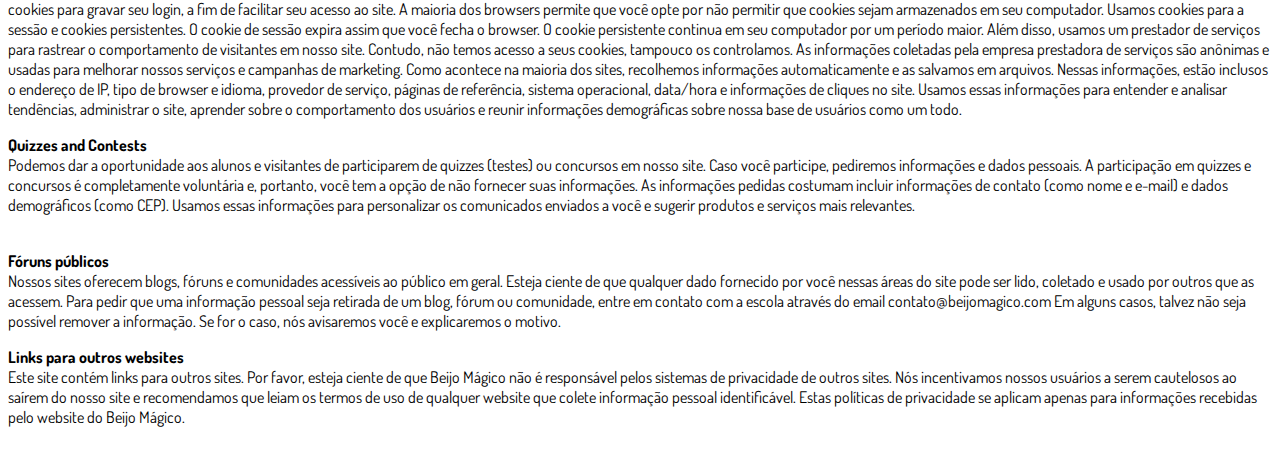
<file: pro-long-privacidade.html>
<!DOCTYPE html>
<html lang="pt-br">
  <head>
    <meta charset="utf-8">
    <meta name="viewport" content="width=device-width, initial-scale=1, shrink-to-fit=no">

    <link rel="stylesheet" href="https://stackpath.bootstrapcdn.com/bootstrap/4.1.3/css/bootstrap.min.css" integrity="sha384-MCw98/SFnGE8fJT3GXwEOngsV7Zt27NXFoaoApmYm81iuXoPkFOJwJ8ERdknLPMO" crossorigin="anonymous">

    <link rel="preconnect" href="https://fonts.googleapis.com">
    <link rel="preconnect" href="https://fonts.gstatic.com" crossorigin>
    <link href="https://fonts.googleapis.com/css2?family=Dosis:wght@200;300;400;500;600;700;800&display=swap" rel="stylesheet">
    
    <!-- Ícone da Página -->
    <link rel="shortcut icon" type="image/jpg" href="./assets/img/favicon.png">

    <!-- Título da Página -->
    <title>Política de Privacidade | Protocolo Zero Barriga</title>
    
    <style type="text/css">
      body {
        font-family: 'Dosis', sans-serif;
      }
    </style>

  </head>
  <body>
    
    <div class="container py-5">
      <div class="row justify-content-center">
        <div class="col-lg-8">
          <h2>Pol&iacute;tica de Privacidade</h2>

<p>A seguran&ccedil;a das suas informa&ccedil;&otilde;es &eacute; muito importante para n&oacute;s.</p>

<p><strong>Seu perfil pessoal</strong><br />
Quando pedimos informa&ccedil;&otilde;es sobre voc&ecirc;, o nosso principal interesse &eacute; oferecer servi&ccedil;os mais personalizados. N&oacute;s respeitamos a sua privacidade e n&atilde;o a vendemos, nem alugamos, tampouco compartilhamos seu nome e informa&ccedil;&otilde;es pessoais com outras organiza&ccedil;&otilde;es.</p>

<p>Ao fornecer suas informa&ccedil;&otilde;es pessoais e foto, voc&ecirc; compreende e consente &agrave; equipe deste site o uso da sua imagem, foto, v&iacute;deo e coment&aacute;rios. Essas informa&ccedil;&otilde;es est&atilde;o dispon&iacute;veis em seu perfil p&uacute;blico e em nossa comunidade, onde voc&ecirc; tamb&eacute;m ver&aacute; as dos outros membros. Voc&ecirc; tem a op&ccedil;&atilde;o de negar o uso das suas informa&ccedil;&otilde;es ao atualizar suas escolhas em &ldquo;Privacidade&rdquo; &ndash; &ldquo;Configura&ccedil;&otilde;es de Conta&rdquo;. De tempos em tempos, n&oacute;s poderemos usar algumas informa&ccedil;&otilde;es de clientes em nossos materiais de marketing. Todavia, nunca faremos isso sem antes entrar em contato com voc&ecirc; e receber um consentimento por escrito.</p>

<p><strong>Medidas de seguran&ccedil;a</strong><br />
A seguran&ccedil;a de seus dados pessoais &eacute; importante para n&oacute;s. Seguimos os padr&otilde;es aceitos no ramo para proteger as suas informa&ccedil;&otilde;es pessoais que nos s&atilde;o enviadas tanto durante a transmiss&atilde;o de dados quanto ap&oacute;s o recebimento deles. Quando voc&ecirc; digita informa&ccedil;&otilde;es sigilosas (como seu cart&atilde;o de cr&eacute;dito) em nossos formul&aacute;rios, elas s&atilde;o criptografadas para a transmiss&atilde;o, usando a tecnologia SSL (camada de sockets protegida).</p>

<p>Se voc&ecirc; descobrir uma cobran&ccedil;a fraudulenta em sua fatura, feita em nome da equipe deste site, por favor, contate-nos e reporte o caso imediatamente para a administradora do cart&atilde;o de acordo com os procedimentos padr&otilde;es deles. O site faz uso de f&oacute;runs, murais e salas de bate-papo. Por favor, lembre-se de que qualquer informa&ccedil;&atilde;o que voc&ecirc; expuser por esses meios se torna p&uacute;blica. Sempre tenha cautela com as informa&ccedil;&otilde;es pessoais que voc&ecirc; fornece a qualquer pessoa nesses contextos.</p>

<p>Tamb&eacute;m insistimos na verifica&ccedil;&atilde;o da senha ao fazer login, para que voc&ecirc; e seus dados estejam protegidos contra acessos sem autoriza&ccedil;&atilde;o. Se voc&ecirc; parar de usar o computador por muito tempo sem encerrar a sua sess&atilde;o na escola, ela ser&aacute; encerrada automaticamente ap&oacute;s certo tempo.</p>

<p>Apenas funcion&aacute;rios que precisem da informa&ccedil;&atilde;o para realizar certas tarefas (como cobran&ccedil;a ou atendimento ao aluno, por exemplo) t&ecirc;m acesso a informa&ccedil;&otilde;es pessoais. Os servidores nos quais armazenamos suas informa&ccedil;&otilde;es s&atilde;o mantidos em ambiente seguro.</p>

<p>Apesar das pr&aacute;ticas e procedimentos de seguran&ccedil;a, como acontece com toda e qualquer rede de computadores na internet, a equipe deste site n&atilde;o pode garantir a seguran&ccedil;a de seus dados pessoais ou de quaisquer outros dados passados pela internet e, portanto, n&atilde;o poder&aacute; ser responsabilizada por falhas de seguran&ccedil;a.</p>

<p>Nenhum m&eacute;todo de transmiss&atilde;o de dados ou armazenamento eletr&ocirc;nico na internet &eacute; 100% seguro. Deste modo, n&atilde;o podemos garantir a seguran&ccedil;a total de seus dados.</p>

<p><strong>Comunicados do site</strong><br />
Para enviar a voc&ecirc; as li&ccedil;&otilde;es di&aacute;rias (E-mail), precisamos de seu endere&ccedil;o de e-mail. Como assinante delas, voc&ecirc; ser&aacute; adicionado em nossa lista para envio de e-mails eventuais com atualiza&ccedil;&otilde;es de servi&ccedil;os, ofertas especiais e promo&ccedil;&otilde;es deste site.</p>

<p>Voc&ecirc; pode cancelar a sua inscri&ccedil;&atilde;o ao receber os e-mails a qualquer momento. Basta clicar no link &ldquo;Remover e-mail da lista&rdquo; que aparece no rodap&eacute; do e-mail que enviamos. Enviaremos an&uacute;ncios relacionados a servi&ccedil;os raramente, apenas quando for necess&aacute;rio.</p>

<p>Por exemplo, se o nosso servi&ccedil;o for temporariamente suspenso para manuten&ccedil;&atilde;o, &eacute; poss&iacute;vel que enviemos um e-mail para avis&aacute;-lo. Em geral, n&atilde;o &eacute; poss&iacute;vel optar por n&atilde;o receber este &uacute;ltimo tipo de comunica&ccedil;&atilde;o por n&atilde;o serem e-mails promocionais. Se voc&ecirc; n&atilde;o quer receber os e-mails de aviso, voc&ecirc; pode solicitar o descadastramento.</p>

<p>Prote&ccedil;&atilde;o de informa&ccedil;&atilde;o de menores Estamos comprometidos a proteger a privacidade dos menores. Esse e todos nossos sites s&atilde;o voltados ao p&uacute;blico em geral e n&atilde;o s&atilde;o feitos para atrair crian&ccedil;as com menos de 13 anos.</p>

<p>N&atilde;o coletamos, nem solicitamos informa&ccedil;&otilde;es pessoais de menores de 13 anos, tampouco enviamos e-mails solicitando dados pessoais, a menos que tenhamos a permiss&atilde;o dos pais ou guardi&otilde;es legais da crian&ccedil;a. Inscri&ccedil;&atilde;o e cadastro para assinatura deste site oferece cursos e produtos voltados para a &aacute;rea de sa&uacute;de e bem estar.</p>

<p>Para fazer um desses cursos, aproveitar o per&iacute;odo gr&aacute;tis ou tornar-se usu&aacute;rio de nossa comunidade, voc&ecirc; precisa se tornar membro deste site. Durante a inscri&ccedil;&atilde;o, coletamos informa&ccedil;&otilde;es como seu nome e e- mail.</p>

<p>Tamb&eacute;m pedimos dados demogr&aacute;ficos, como idade e sexo, para criarmos seu perfil. Voc&ecirc; tamb&eacute;m pode ter de fornecer seu cart&atilde;o de cr&eacute;dito, caso o servi&ccedil;o que pediu seja pago. Essa informa&ccedil;&atilde;o &eacute; criptografada em nosso servidor seguro.</p>

<p>Como membro, voc&ecirc; ser&aacute; adicionado &agrave; nossa base para receber e- mails eventuais com informa&ccedil;&otilde;es de servi&ccedil;os, ofertas especiais e promo&ccedil;&otilde;es da Universidade da Franquia.</p>

<p><strong>Web Beacons</strong><br />
Usamos uma tecnologia chamada clear gifs (tamb&eacute;m conhecida como web beacons ou web bugs), que ajuda a gerenciar melhor o conte&uacute;do do site, informando qual funciona melhor. Os clear gifs s&atilde;o pequenos gr&aacute;ficos com um identificador &uacute;nico e t&ecirc;m fun&ccedil;&atilde;o similar aos cookies &ndash; s&atilde;o usados para rastrear os movimentos online de usu&aacute;rios da internet. Por&eacute;m, ao contr&aacute;rio dos cookies, que ficam no computador do usu&aacute;rio, os clear gifs s&atilde;o incorporados na pr&oacute;pria p&aacute;gina e s&atilde;o do tamanho de um ponto. N&atilde;o utilizamos os clear gifs que cont&ecirc;m informa&ccedil;&otilde;es pessoais de nossos clientes. Usamos clear gifs em nossos e-mails com formato HTML para sabermos quais s&atilde;o abertos pelos destinat&aacute;rios. Assim, podemos medir a efic&aacute;cia de certas comunica&ccedil;&otilde;es e de nossas campanhas. Em alguns e-mails, colocamos conte&uacute;do com links para clicar e ser redirecionado para o site do Chave do Cora&ccedil;&atilde;o do Homem. Quando os alunos e/ou clientes clicam em um desses links, passam por um servidor &agrave; parte antes de chegar &agrave; p&aacute;gina de destino. Rastreamos os dados de cliques para determinar o interesse por cada assunto e medirmos a efici&ecirc;ncia de nossas comunica&ccedil;&otilde;es com o aluno. Caso prefira n&atilde;o ser rastreado assim, n&atilde;o clique em links de texto ou imagens em seus e-mails.</p>

<p><strong>Com quem compartilhamos suas informa&ccedil;&otilde;es</strong><br />
Compartilhamos seus dados pessoais com Beijo M&aacute;gico, para que as outras empresas do grupo possam oferecer produtos e servi&ccedil;os a voc&ecirc;. Como As &uacute;nicas informa&ccedil;&otilde;es que compartilhamos com a Beijo M&aacute;gico s&atilde;o seu nome, faixa et&aacute;ria, e-mail e pa&iacute;s. Se n&atilde;o quiser que elas sejam compartilhadas, entre em contato com nosso atendimento pelo e-mail&nbsp;contato@beijomagico.com.</p>

<p>Podemos fornecer seus dados a empresas que prestem servi&ccedil;os e que nos ajudem em nossas atividades, como o processamento de pagamentos ou a oferta de atendimento. Essas empresas est&atilde;o autorizadas a usar seus dados apenas se necess&aacute;rio para presta&ccedil;&atilde;o de servi&ccedil;os a n&oacute;s. Tamb&eacute;m podemos passar seus dados:</p>

<p>&ndash; conforme exigido por lei para atender a intima&ccedil;&otilde;es ou processos legais similares;</p>

<p>&ndash; quando acreditarmos, de boa f&eacute;, que a quebra de sigilo &eacute; necess&aacute;ria para protegermos nossos direitos, proteger sua seguran&ccedil;a ou a seguran&ccedil;a de outros, investigar fraudes ou atender a um pedido do governo;</p>

<p>&ndash; caso a Universidade da Franquia se envolva numa fus&atilde;o, aquisi&ccedil;&atilde;o, ou seja vendida em termos ou ao todo, voc&ecirc; ser&aacute; notificado por e-mail, ou por um aviso bem claro em nosso site, de qualquer mudan&ccedil;a nesse sentido, ou no uso de suas informa&ccedil;&otilde;es pessoais, bem como de qualquer nova situa&ccedil;&atilde;o que envolva os seus dados pessoais sendo divulgados a terceiros, a fim de que isso nunca seja feito sem consentimento.</p>

<p><strong>Cookies</strong><br />
​​&ldquo;Cookies&rdquo; s&atilde;o pequenas informa&ccedil;&otilde;es que gravamos no browser que voc&ecirc; utiliza para navegar ou no hard drive. N&oacute;s e nossos parceiros usamos os cookies para nos lembrarmos de informa&ccedil;&otilde;es pessoais quando voc&ecirc; visita nosso site. Por exemplo, caso opte por visualizar nosso site em franc&ecirc;s, armazenaremos essa informa&ccedil;&atilde;o nos cookies para que mostremos o site sempre em franc&ecirc;s para voc&ecirc;. Tamb&eacute;m usamos os cookies para gravar seu login, a fim de facilitar seu acesso ao site. A maioria dos browsers permite que voc&ecirc; opte por n&atilde;o permitir que cookies sejam armazenados em seu computador. Usamos cookies para a sess&atilde;o e cookies persistentes. O cookie de sess&atilde;o expira assim que voc&ecirc; fecha o browser. O cookie persistente continua em seu computador por um per&iacute;odo maior. Al&eacute;m disso, usamos um prestador de servi&ccedil;os para rastrear o comportamento de visitantes em nosso site. Contudo, n&atilde;o temos acesso a seus cookies, tampouco os controlamos. As informa&ccedil;&otilde;es coletadas pela empresa prestadora de servi&ccedil;os s&atilde;o an&ocirc;nimas e usadas para melhorar nossos servi&ccedil;os e campanhas de marketing. Como acontece na maioria dos sites, recolhemos informa&ccedil;&otilde;es automaticamente e as salvamos em arquivos. Nessas informa&ccedil;&otilde;es, est&atilde;o inclusos o endere&ccedil;o de IP, tipo de browser e idioma, provedor de servi&ccedil;o, p&aacute;ginas de refer&ecirc;ncia, sistema operacional, data/hora e informa&ccedil;&otilde;es de cliques no site. Usamos essas informa&ccedil;&otilde;es para entender e analisar tend&ecirc;ncias, administrar o site, aprender sobre o comportamento dos usu&aacute;rios e reunir informa&ccedil;&otilde;es demogr&aacute;ficas sobre nossa base de usu&aacute;rios como um todo.</p>

<p><strong>Quizzes and Contests</strong><br />
Podemos dar a oportunidade aos alunos e visitantes de participarem de quizzes (testes) ou concursos em nosso site. Caso voc&ecirc; participe, pediremos informa&ccedil;&otilde;es e dados pessoais. A participa&ccedil;&atilde;o em quizzes e concursos &eacute; completamente volunt&aacute;ria e, portanto, voc&ecirc; tem a op&ccedil;&atilde;o de n&atilde;o fornecer suas informa&ccedil;&otilde;es. As informa&ccedil;&otilde;es pedidas costumam incluir informa&ccedil;&otilde;es de contato (como nome e e-mail) e dados demogr&aacute;ficos (como CEP). Usamos essas informa&ccedil;&otilde;es para personalizar os comunicados enviados a voc&ecirc; e sugerir produtos e servi&ccedil;os mais relevantes.</p>

<p><br />
<strong>F&oacute;runs p&uacute;blicos</strong><br />
Nossos sites oferecem blogs, f&oacute;runs e comunidades acess&iacute;veis ao p&uacute;blico em geral. Esteja ciente de que qualquer dado fornecido por voc&ecirc; nessas &aacute;reas do site pode ser lido, coletado e usado por outros que as acessem. Para pedir que uma informa&ccedil;&atilde;o pessoal seja retirada de um blog, f&oacute;rum ou comunidade, entre em contato com a escola atrav&eacute;s do email&nbsp;contato@beijomagico.com&nbsp;Em alguns casos, talvez n&atilde;o seja poss&iacute;vel remover a informa&ccedil;&atilde;o. Se for o caso, n&oacute;s avisaremos voc&ecirc; e explicaremos o motivo.</p>

<p><strong>Links para outros websites</strong><br />
​Este site cont&eacute;m links para outros sites. Por favor, esteja ciente de que Beijo M&aacute;gico n&atilde;o &eacute; respons&aacute;vel pelos sistemas de privacidade de outros sites. N&oacute;s incentivamos nossos usu&aacute;rios a serem cautelosos ao sa&iacute;rem do nosso site e recomendamos que leiam os termos de uso de qualquer website que colete informa&ccedil;&atilde;o pessoal identific&aacute;vel. Estas pol&iacute;ticas de privacidade se aplicam apenas para informa&ccedil;&otilde;es recebidas pelo website do Beijo M&aacute;gico.</p>

<address>&nbsp;</address>

        </div>
      </div>
    </div>

    <script src="https://code.jquery.com/jquery-3.3.1.slim.min.js" integrity="sha384-q8i/X+965DzO0rT7abK41JStQIAqVgRVzpbzo5smXKp4YfRvH+8abtTE1Pi6jizo" crossorigin="anonymous"></script>
    <script src="https://cdnjs.cloudflare.com/ajax/libs/popper.js/1.14.3/umd/popper.min.js" integrity="sha384-ZMP7rVo3mIykV+2+9J3UJ46jBk0WLaUAdn689aCwoqbBJiSnjAK/l8WvCWPIPm49" crossorigin="anonymous"></script>
    <script src="https://stackpath.bootstrapcdn.com/bootstrap/4.1.3/js/bootstrap.min.js" integrity="sha384-ChfqqxuZUCnJSK3+MXmPNIyE6ZbWh2IMqE241rYiqJxyMiZ6OW/JmZQ5stwEULTy" crossorigin="anonymous"></script>
  </body>
</html>
</file>
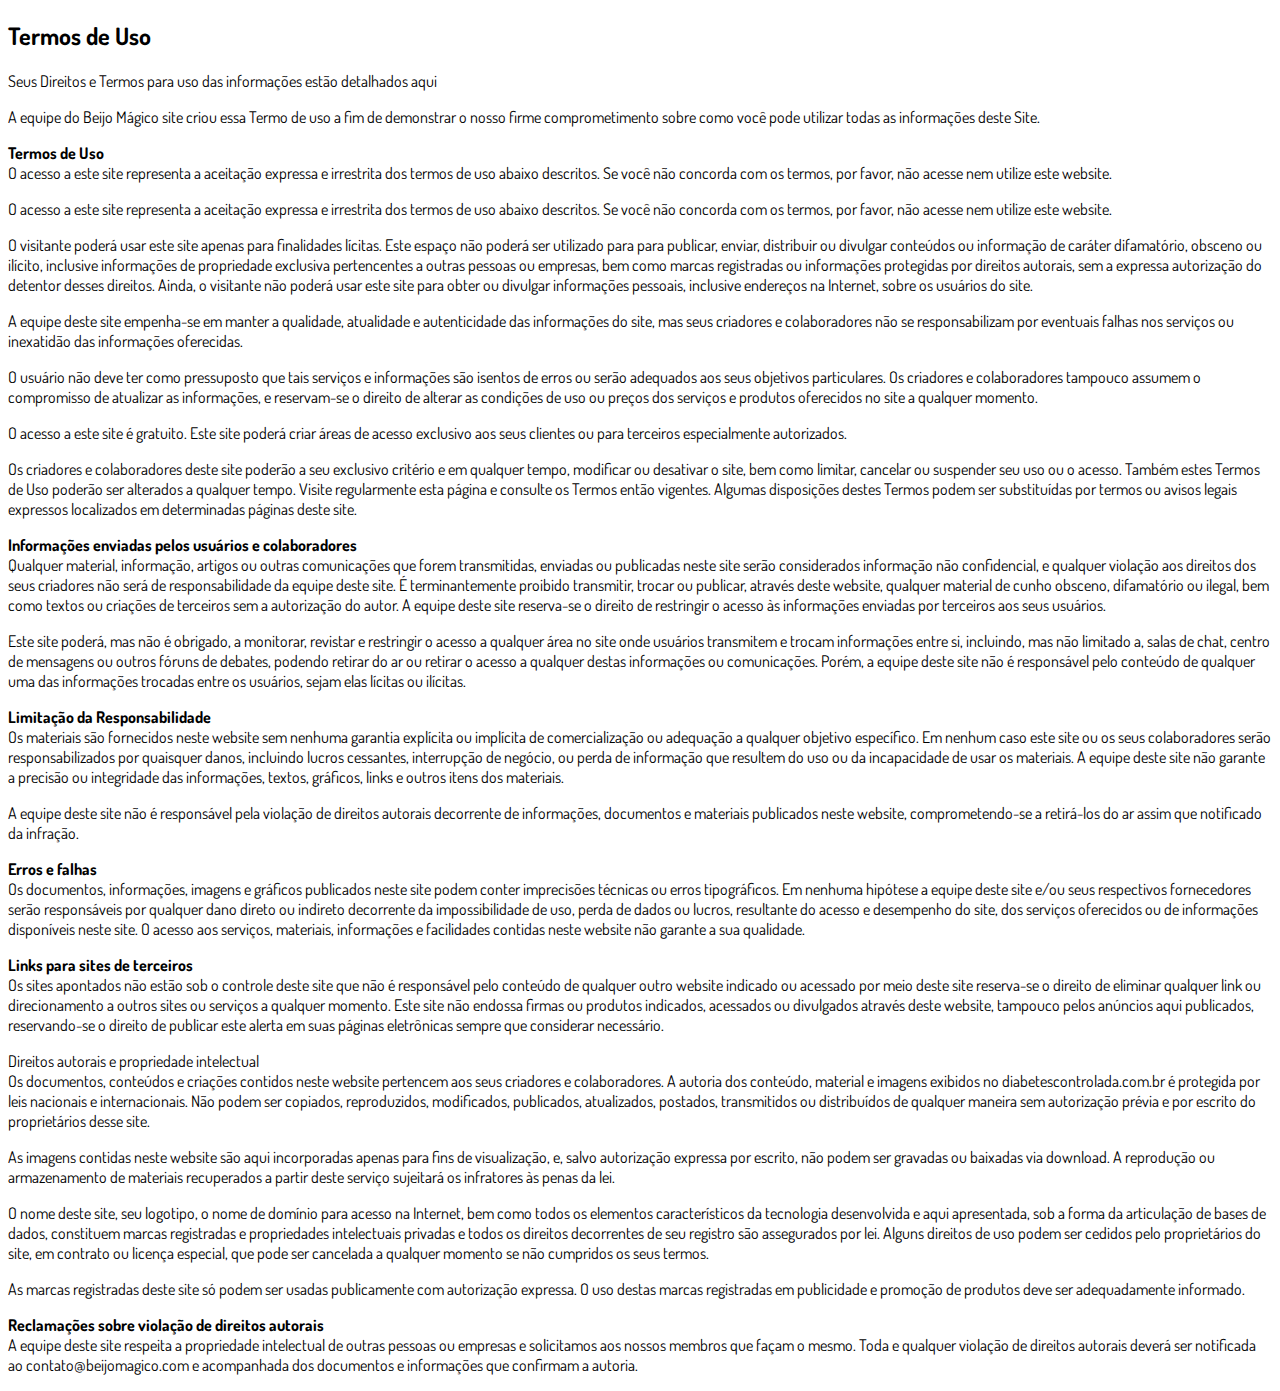
<file: pro-long-termos.html>
<!DOCTYPE html>
<html lang="pt-br">
  <head>
    <meta charset="utf-8">
    <meta name="viewport" content="width=device-width, initial-scale=1, shrink-to-fit=no">

    <link rel="stylesheet" href="https://stackpath.bootstrapcdn.com/bootstrap/4.1.3/css/bootstrap.min.css" integrity="sha384-MCw98/SFnGE8fJT3GXwEOngsV7Zt27NXFoaoApmYm81iuXoPkFOJwJ8ERdknLPMO" crossorigin="anonymous">

    <link rel="preconnect" href="https://fonts.googleapis.com">
    <link rel="preconnect" href="https://fonts.gstatic.com" crossorigin>
    <link href="https://fonts.googleapis.com/css2?family=Dosis:wght@200;300;400;500;600;700;800&display=swap" rel="stylesheet">
    
    <!-- Ícone da Página -->
    <link rel="shortcut icon" type="image/jpg" href="./assets/img/favicon.png">

    <!-- Título da Página -->
    <title>Termos de Uso | Pro Long - Ultra</title>
    
    <style type="text/css">
      body {
        font-family: 'Dosis', sans-serif;
      }
    </style>

  </head>
  <body>
    
    <div class="container py-5">
      <div class="row justify-content-center">
        <div class="col-lg-8">
          <h2>Termos de Uso</h2>

<p>Seus Direitos e Termos para uso das informa&ccedil;&otilde;es est&atilde;o detalhados aqui</p>

<p>A equipe do Beijo M&aacute;gico site criou essa Termo de uso a fim de demonstrar o nosso firme comprometimento sobre como voc&ecirc; pode utilizar todas as informa&ccedil;&otilde;es deste Site.</p>

<p><strong>Termos de Uso</strong><br />
O acesso a este site representa a aceita&ccedil;&atilde;o expressa e irrestrita dos termos de uso abaixo descritos. Se voc&ecirc; n&atilde;o concorda com os termos, por favor, n&atilde;o acesse nem utilize este website.</p>

<p>O acesso a este site representa a aceita&ccedil;&atilde;o expressa e irrestrita dos termos de uso abaixo descritos. Se voc&ecirc; n&atilde;o concorda com os termos, por favor, n&atilde;o acesse nem utilize este website.</p>

<p>O visitante poder&aacute; usar este site apenas para finalidades l&iacute;citas. Este espa&ccedil;o n&atilde;o poder&aacute; ser utilizado para para publicar, enviar, distribuir ou divulgar conte&uacute;dos ou informa&ccedil;&atilde;o de car&aacute;ter difamat&oacute;rio, obsceno ou il&iacute;cito, inclusive informa&ccedil;&otilde;es de propriedade exclusiva pertencentes a outras pessoas ou empresas, bem como marcas registradas ou informa&ccedil;&otilde;es protegidas por direitos autorais, sem a expressa autoriza&ccedil;&atilde;o do detentor desses direitos. Ainda, o visitante n&atilde;o poder&aacute; usar este site para obter ou divulgar informa&ccedil;&otilde;es pessoais, inclusive endere&ccedil;os na Internet, sobre os usu&aacute;rios do site.</p>

<p>A equipe deste site empenha-se em manter a qualidade, atualidade e autenticidade das informa&ccedil;&otilde;es do site, mas seus criadores e colaboradores n&atilde;o se responsabilizam por eventuais falhas nos servi&ccedil;os ou inexatid&atilde;o das informa&ccedil;&otilde;es oferecidas.</p>

<p>O usu&aacute;rio n&atilde;o deve ter como pressuposto que tais servi&ccedil;os e informa&ccedil;&otilde;es s&atilde;o isentos de erros ou ser&atilde;o adequados aos seus objetivos particulares. Os criadores e colaboradores tampouco assumem o compromisso de atualizar as informa&ccedil;&otilde;es, e reservam-se o direito de alterar as condi&ccedil;&otilde;es de uso ou pre&ccedil;os dos servi&ccedil;os e produtos oferecidos no site a qualquer momento.</p>

<p>O acesso a este site &eacute; gratuito. Este site poder&aacute; criar &aacute;reas de acesso exclusivo aos seus clientes ou para terceiros especialmente autorizados.</p>

<p>Os criadores e colaboradores deste site poder&atilde;o a seu exclusivo crit&eacute;rio e em qualquer tempo, modificar ou desativar o site, bem como limitar, cancelar ou suspender seu uso ou o acesso. Tamb&eacute;m estes Termos de Uso poder&atilde;o ser alterados a qualquer tempo. Visite regularmente esta p&aacute;gina e consulte os Termos ent&atilde;o vigentes. Algumas disposi&ccedil;&otilde;es destes Termos podem ser substitu&iacute;das por termos ou avisos legais expressos localizados em determinadas p&aacute;ginas deste site.</p>

<p><strong>Informa&ccedil;&otilde;es enviadas pelos usu&aacute;rios e colaboradores</strong><br />
Qualquer material, informa&ccedil;&atilde;o, artigos ou outras comunica&ccedil;&otilde;es que forem transmitidas, enviadas ou publicadas neste site ser&atilde;o considerados informa&ccedil;&atilde;o n&atilde;o confidencial, e qualquer viola&ccedil;&atilde;o aos direitos dos seus criadores n&atilde;o ser&aacute; de responsabilidade da equipe deste site. &Eacute; terminantemente proibido transmitir, trocar ou publicar, atrav&eacute;s deste website, qualquer material de cunho obsceno, difamat&oacute;rio ou ilegal, bem como textos ou cria&ccedil;&otilde;es de terceiros sem a autoriza&ccedil;&atilde;o do autor. A equipe deste site reserva-se o direito de restringir o acesso &agrave;s informa&ccedil;&otilde;es enviadas por terceiros aos seus usu&aacute;rios.</p>

<p>Este site poder&aacute;, mas n&atilde;o &eacute; obrigado, a monitorar, revistar e restringir o acesso a qualquer &aacute;rea no site onde usu&aacute;rios transmitem e trocam informa&ccedil;&otilde;es entre si, incluindo, mas n&atilde;o limitado a, salas de chat, centro de mensagens ou outros f&oacute;runs de debates, podendo retirar do ar ou retirar o acesso a qualquer destas informa&ccedil;&otilde;es ou comunica&ccedil;&otilde;es. Por&eacute;m, a equipe deste site n&atilde;o &eacute; respons&aacute;vel pelo conte&uacute;do de qualquer uma das informa&ccedil;&otilde;es trocadas entre os usu&aacute;rios, sejam elas l&iacute;citas ou il&iacute;citas.</p>

<p><strong>Limita&ccedil;&atilde;o da Responsabilidade</strong><br />
​​Os materiais s&atilde;o fornecidos neste website sem nenhuma garantia expl&iacute;cita ou impl&iacute;cita de comercializa&ccedil;&atilde;o ou adequa&ccedil;&atilde;o a qualquer objetivo espec&iacute;fico. Em nenhum caso este site ou os seus colaboradores ser&atilde;o responsabilizados por quaisquer danos, incluindo lucros cessantes, interrup&ccedil;&atilde;o de neg&oacute;cio, ou perda de informa&ccedil;&atilde;o que resultem do uso ou da incapacidade de usar os materiais. A equipe deste site n&atilde;o garante a precis&atilde;o ou integridade das informa&ccedil;&otilde;es, textos, gr&aacute;ficos, links e outros itens dos materiais.</p>

<p>A equipe deste site n&atilde;o &eacute; respons&aacute;vel pela viola&ccedil;&atilde;o de direitos autorais decorrente de informa&ccedil;&otilde;es, documentos e materiais publicados neste website, comprometendo-se a retir&aacute;-los do ar assim que notificado da infra&ccedil;&atilde;o.</p>

<p><strong>​Erros e falhas</strong><br />
Os documentos, informa&ccedil;&otilde;es, imagens e gr&aacute;ficos publicados neste site podem conter imprecis&otilde;es t&eacute;cnicas ou erros tipogr&aacute;ficos. Em nenhuma hip&oacute;tese a equipe deste site e/ou seus respectivos fornecedores ser&atilde;o respons&aacute;veis por qualquer dano direto ou indireto decorrente da impossibilidade de uso, perda de dados ou lucros, resultante do acesso e desempenho do site, dos servi&ccedil;os oferecidos ou de informa&ccedil;&otilde;es dispon&iacute;veis neste site. O acesso aos servi&ccedil;os, materiais, informa&ccedil;&otilde;es e facilidades contidas neste website n&atilde;o garante a sua qualidade.</p>

<p><strong>Links para sites de terceiros</strong><br />
Os sites apontados n&atilde;o est&atilde;o sob o controle deste site que n&atilde;o &eacute; respons&aacute;vel pelo conte&uacute;do de qualquer outro website indicado ou acessado por meio deste site reserva-se o direito de eliminar qualquer link ou direcionamento a outros sites ou servi&ccedil;os a qualquer momento. Este site n&atilde;o endossa firmas ou produtos indicados, acessados ou divulgados atrav&eacute;s deste website, tampouco pelos an&uacute;ncios aqui publicados, reservando-se o direito de publicar este alerta em suas p&aacute;ginas eletr&ocirc;nicas sempre que considerar necess&aacute;rio.</p>

<p>Direitos autorais e propriedade intelectual<br />
Os documentos, conte&uacute;dos e cria&ccedil;&otilde;es contidos neste website pertencem aos seus criadores e colaboradores. A autoria dos conte&uacute;do, material e imagens exibidos no diabetescontrolada.com.br &eacute; protegida por leis nacionais e internacionais. N&atilde;o podem ser copiados, reproduzidos, modificados, publicados, atualizados, postados, transmitidos ou distribu&iacute;dos de qualquer maneira sem autoriza&ccedil;&atilde;o pr&eacute;via e por escrito do propriet&aacute;rios desse site.</p>

<p>As imagens contidas neste website s&atilde;o aqui incorporadas apenas para fins de visualiza&ccedil;&atilde;o, e, salvo autoriza&ccedil;&atilde;o expressa por escrito, n&atilde;o podem ser gravadas ou baixadas via download. A reprodu&ccedil;&atilde;o ou armazenamento de materiais recuperados a partir deste servi&ccedil;o sujeitar&aacute; os infratores &agrave;s penas da lei.</p>

<p>O nome deste site, seu logotipo, o nome de dom&iacute;nio para acesso na Internet, bem como todos os elementos caracter&iacute;sticos da tecnologia desenvolvida e aqui apresentada, sob a forma da articula&ccedil;&atilde;o de bases de dados, constituem marcas registradas e propriedades intelectuais privadas e todos os direitos decorrentes de seu registro s&atilde;o assegurados por lei. Alguns direitos de uso podem ser cedidos pelo propriet&aacute;rios do site, em contrato ou licen&ccedil;a especial, que pode ser cancelada a qualquer momento se n&atilde;o cumpridos os seus termos.</p>

<p>As marcas registradas deste site s&oacute; podem ser usadas publicamente com autoriza&ccedil;&atilde;o expressa. O uso destas marcas registradas em publicidade e promo&ccedil;&atilde;o de produtos deve ser adequadamente informado.</p>

<p><strong>Reclama&ccedil;&otilde;es sobre viola&ccedil;&atilde;o de direitos autorais</strong><br />
A equipe deste site respeita a propriedade intelectual de outras pessoas ou empresas e solicitamos aos nossos membros que fa&ccedil;am o mesmo. Toda e qualquer viola&ccedil;&atilde;o de direitos autorais dever&aacute; ser notificada ao&nbsp;contato@beijomagico.com&nbsp;e acompanhada dos documentos e informa&ccedil;&otilde;es que confirmam a autoria.</p>

        </div>
      </div>
    </div>

    <script src="https://code.jquery.com/jquery-3.3.1.slim.min.js" integrity="sha384-q8i/X+965DzO0rT7abK41JStQIAqVgRVzpbzo5smXKp4YfRvH+8abtTE1Pi6jizo" crossorigin="anonymous"></script>
    <script src="https://cdnjs.cloudflare.com/ajax/libs/popper.js/1.14.3/umd/popper.min.js" integrity="sha384-ZMP7rVo3mIykV+2+9J3UJ46jBk0WLaUAdn689aCwoqbBJiSnjAK/l8WvCWPIPm49" crossorigin="anonymous"></script>
    <script src="https://stackpath.bootstrapcdn.com/bootstrap/4.1.3/js/bootstrap.min.js" integrity="sha384-ChfqqxuZUCnJSK3+MXmPNIyE6ZbWh2IMqE241rYiqJxyMiZ6OW/JmZQ5stwEULTy" crossorigin="anonymous"></script>
  </body>
</html>
</file>
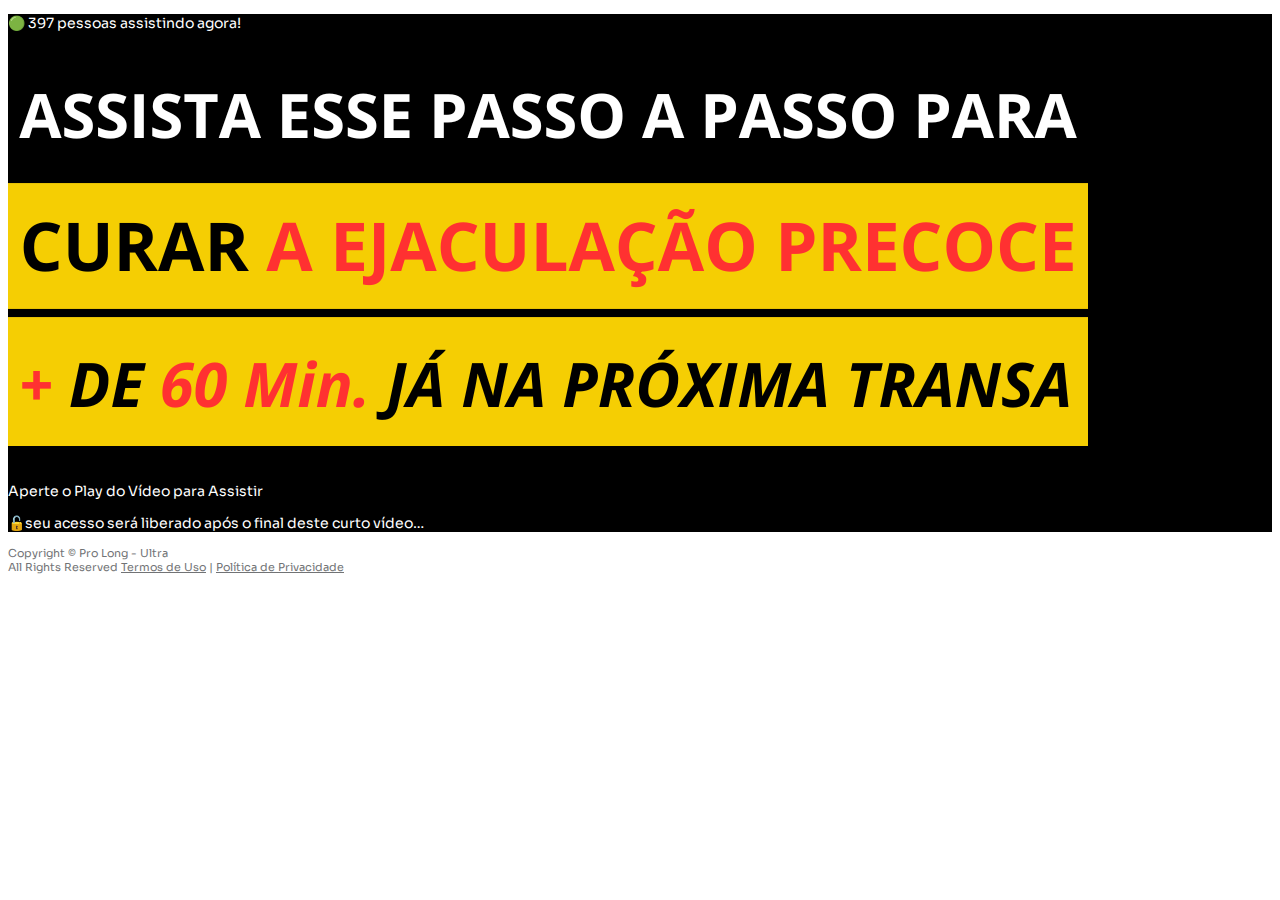
<file: prolong.html>
<!DOCTYPE html>
<html lang="pt-br">
  <head>
	   
    <meta charset="utf-8">
    <meta name="viewport" content="width=device-width, initial-scale=1, shrink-to-fit=no">

    <link rel="stylesheet" href="https://stackpath.bootstrapcdn.com/bootstrap/4.1.3/css/bootstrap.min.css" integrity="sha384-MCw98/SFnGE8fJT3GXwEOngsV7Zt27NXFoaoApmYm81iuXoPkFOJwJ8ERdknLPMO" crossorigin="anonymous">

    <link rel="preconnect" href="https://fonts.googleapis.com">
    <link rel="preconnect" href="https://fonts.gstatic.com" crossorigin>
    <link href="https://fonts.googleapis.com/css2?family=Cabin:ital,wght@0,400;0,500;0,600;0,700;1,400;1,500;1,600;1,700&family=Dosis:wght@200;300;400;500;600;700;800&family=Oswald:wght@200;300;400;500;600;700&family=Signika:wght@300;400;500;600;700&display=swap" rel="stylesheet">
    <link rel="preconnect" href="https://fonts.googleapis.com"><link rel="preconnect" href="https://fonts.gstatic.com" crossorigin><link href="https://fonts.googleapis.com/css2?family=Sora:wght@400;700&display=swap" rel="stylesheet">
   
   <link rel="stylesheet" href="./assets/css/com.css">

    <!-- Título da Página -->
    <title>Veja Agora</title>
	  	
    
    <style type="text/css">
      header {
        color: white;
        background-image: url("assets/img/bg.jpeg");
        background-color: rgba(0, 0, 0, 0.6);
        background-position: center;
        background-size: cover;
        background-attachment: fixed;
        background-blend-mode: darken;
      }
    </style>
    <!-- Código para Acelerar Vturb -->
<link rel="preload" href="https://scripts.converteai.net/35808f69-9b9a-479d-a83c-7e4ac709ac71/players/639050a32dcfe4000a5a7ca6/player.js" as="script">
<link rel="preload" href="https://cdn.converteai.net/lib/js/smartplayer/v1/smartplayer.min.js" as="script">
<link rel="preload" href="https://images.converteai.net/35808f69-9b9a-479d-a83c-7e4ac709ac71/players/639050a32dcfe4000a5a7ca6/thumbnail.jpg" as="image">
<link rel="preload" href="https://cdn.converteai.net/35808f69-9b9a-479d-a83c-7e4ac709ac71/639050162dcfe4000a5a7ca3/playlist.m3u8" as="fetch">
<link rel="dns-prefetch" href="https://cdn.converteai.net">
<link rel="dns-prefetch" href="https://scripts.converteai.net">
<link rel="dns-prefetch" href="https://images.converteai.net">
<link rel="dns-prefetch" href="https://api.vturb.com.br">
<!-- Fim do Código para Acelerar Vturb -->
	  
	   <!-- Meta Pixel Code -->
<script>
!function(f,b,e,v,n,t,s)
{if(f.fbq)return;n=f.fbq=function(){n.callMethod?
n.callMethod.apply(n,arguments):n.queue.push(arguments)};
if(!f._fbq)f._fbq=n;n.push=n;n.loaded=!0;n.version='2.0';
n.queue=[];t=b.createElement(e);t.async=!0;
t.src=v;s=b.getElementsByTagName(e)[0];
s.parentNode.insertBefore(t,s)}(window, document,'script',
'https://connect.facebook.net/en_US/fbevents.js');
fbq('init', '564165272472207');
fbq('track', 'PageView');
</script>
<noscript><img height="1" width="1" style="display:none"
src="https://www.facebook.com/tr?id=564165272472207&ev=PageView&noscript=1"
/></noscript>
<!-- End Meta Pixel Code -->
	  
	 
    
  </head>
  <body>

    
    <header class="py-4">

      <div class="container">
        <div class="row justify-content-center">
          <div class="col-lg-8 text-center">
		  
		  <p>🟢 397 pessoas assistindo agora!</p>
	
            <!-- Imagem Ultrasecreto -->
            <img class="img-fluid" src="./assets/img/headline.png">
			<br></br>

            <!-- Headline -->
			<p>Aperte o Play do Vídeo para Assistir</p>
       
            <!-- VSL -->
            
<p>🔓seu acesso será liberado após o final deste curto vídeo…</p>
            
			<!-- Botão 1 -->
            
					
	    
    </header>

    

    <footer class="bg-dark py-3 text-center">
	    
	    <div class="text-white"><p>Copyright &copy; Pro Long - Ultra<br />
All Rights Reserved <a href="./pro-long-termos.html" target="_blank">Termos de Uso</a> | <a href="./pro-long-privacidade.html" target="_blank">Pol&iacute;tica de Privacidade</a></p>


</div>
    </footer>

    <script type="text/javascript">
      setTimeout(() => {document.getElementById("cta1").classList.remove("d-none"); document.getElementById("cta2").classList.remove("d-none")}, 0); // temporização da Call to Action (em milissegundos)
    </script>

    <script src="https://code.jquery.com/jquery-3.3.1.slim.min.js" integrity="sha384-q8i/X+965DzO0rT7abK41JStQIAqVgRVzpbzo5smXKp4YfRvH+8abtTE1Pi6jizo" crossorigin="anonymous"></script>
    <script src="https://cdnjs.cloudflare.com/ajax/libs/popper.js/1.14.3/umd/popper.min.js" integrity="sha384-ZMP7rVo3mIykV+2+9J3UJ46jBk0WLaUAdn689aCwoqbBJiSnjAK/l8WvCWPIPm49" crossorigin="anonymous"></script>
    <script src="https://stackpath.bootstrapcdn.com/bootstrap/4.1.3/js/bootstrap.min.js" integrity="sha384-ChfqqxuZUCnJSK3+MXmPNIyE6ZbWh2IMqE241rYiqJxyMiZ6OW/JmZQ5stwEULTy" crossorigin="anonymous"></script>
    <script src="./assets/js/com.js"></script>
	
	<!-- Traqueamento de URL -->
	<script>
    let prefix = ["https://go.perfectpay.com.br"];

function getParams() {
    let t = "",
        e = window.top.location.href,
        r = new URL(e);
    if (null != r) {
        let a = r.searchParams.get("utm_source"),
            n = r.searchParams.get("utm_medium"),
            o = r.searchParams.get("utm_campaign"),
            m = r.searchParams.get("utm_term"),
            c = r.searchParams.get("utm_content"); - 1 !== e.indexOf("?") && (t = `&sck=${a}|${n}|${o}|${m}|${c}`), console.log(t)
    }
    return t
}! function() {
    var t = new URLSearchParams(window.location.search);
    t.toString() && document.querySelectorAll("a").forEach(function(e) {
        for (let r = 0; r < prefix.length; r++) - 1 !== e.href.indexOf(prefix[r]) && (-1 === e.href.indexOf("?") ? e.href += "?" + t.toString() + getParams() : e.href += "&" + t.toString() + getParams())
    })
}(); </script>
<!-- Fim Traqueamento de URL -->


<!-- Redirecionamento -->


<!-- Fim Redirecionamento -->

  </body>
</html>
</file>
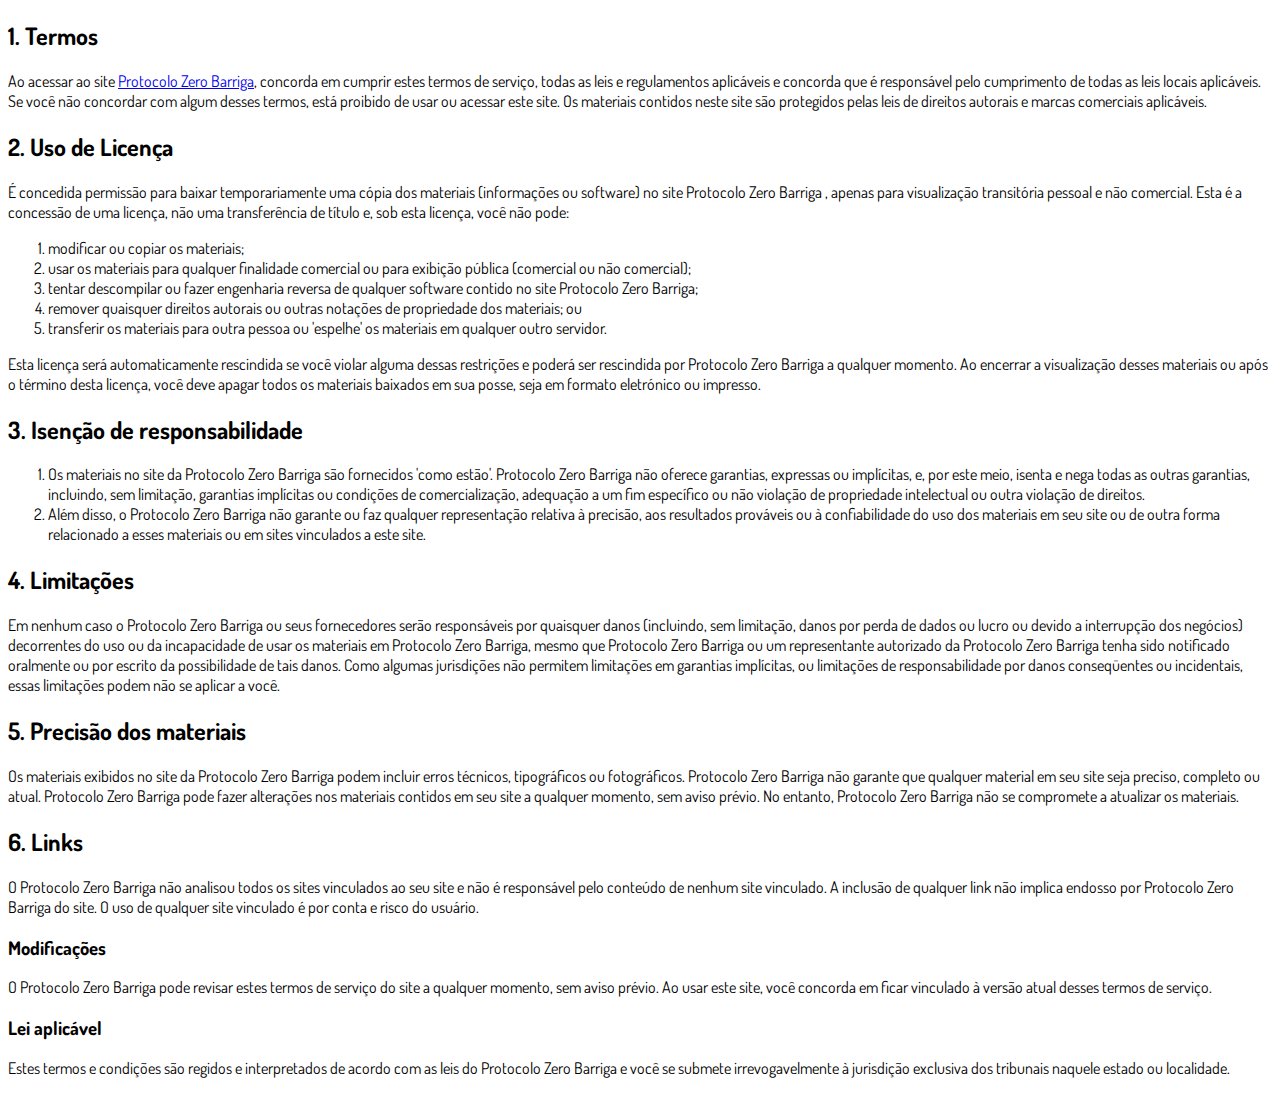
<file: termos.html>
<!DOCTYPE html>
<html lang="pt-br">
  <head>
    <meta charset="utf-8">
    <meta name="viewport" content="width=device-width, initial-scale=1, shrink-to-fit=no">

    <link rel="stylesheet" href="https://stackpath.bootstrapcdn.com/bootstrap/4.1.3/css/bootstrap.min.css" integrity="sha384-MCw98/SFnGE8fJT3GXwEOngsV7Zt27NXFoaoApmYm81iuXoPkFOJwJ8ERdknLPMO" crossorigin="anonymous">

    <link rel="preconnect" href="https://fonts.googleapis.com">
    <link rel="preconnect" href="https://fonts.gstatic.com" crossorigin>
    <link href="https://fonts.googleapis.com/css2?family=Dosis:wght@200;300;400;500;600;700;800&display=swap" rel="stylesheet">
    
    <!-- Ícone da Página -->
    <link rel="shortcut icon" type="image/jpg" href="./assets/img/favicon.png">

    <!-- Título da Página -->
    <title>Termos de Uso | Protocolo Zero Barriga</title>
    
    <style type="text/css">
      body {
        font-family: 'Dosis', sans-serif;
      }
    </style>

  </head>
  <body>
    
    <div class="container py-5">
      <div class="row justify-content-center">
        <div class="col-lg-8">
          <h2>1. Termos</h2>            <p>Ao acessar ao site <a href='#'>Protocolo Zero Barriga</a>, concorda em cumprir estes termos de serviço, todas as leis e regulamentos aplicáveis ​​e concorda que é responsável pelo cumprimento de todas as leis locais aplicáveis. Se você não concordar com algum                desses termos, está proibido de usar ou acessar este site. Os materiais contidos neste site são protegidos pelas leis de direitos autorais e marcas comerciais aplicáveis.</p>            <h2>2. Uso de Licença</h2>            <p>É concedida permissão para baixar temporariamente uma cópia dos materiais (informações ou software) no site Protocolo Zero Barriga , apenas para visualização transitória pessoal e não comercial. Esta é a concessão de uma licença, não uma transferência de título e,                sob esta licença, você não pode: </p>            <ol>            <li>modificar ou copiar os materiais;  </li>            <li>usar os materiais para qualquer finalidade comercial ou para exibição pública (comercial ou não comercial);  </li>            <li>tentar descompilar ou fazer engenharia reversa de qualquer software contido no site Protocolo Zero Barriga;  </li>            <li>remover quaisquer direitos autorais ou outras notações de propriedade dos materiais; ou  </li>            <li>transferir os materiais para outra pessoa ou 'espelhe' os materiais em qualquer outro servidor.</li>            </ol>            <p>Esta licença será automaticamente rescindida se você violar alguma dessas restrições e poderá ser rescindida por Protocolo Zero Barriga a qualquer momento. Ao encerrar a visualização desses materiais ou após o término desta licença, você deve apagar todos os materiais                baixados em sua posse, seja em formato eletrónico ou impresso.</p>            <h2>3. Isenção de responsabilidade</h2>            <ol>            <li>Os materiais no site da Protocolo Zero Barriga são fornecidos 'como estão'. Protocolo Zero Barriga não oferece garantias, expressas ou implícitas, e, por este meio, isenta e nega todas as outras garantias, incluindo, sem limitação, garantias implícitas ou condições de comercialização,            adequação a um fim específico ou não violação de propriedade intelectual ou outra violação de direitos. </li>            <li>Além disso, o Protocolo Zero Barriga não garante ou faz qualquer representação relativa à precisão, aos resultados prováveis ​​ou à confiabilidade do uso dos            materiais em seu site ou de outra forma relacionado a esses materiais ou em sites vinculados a este site.</li>            </ol>            <h2>4. Limitações</h2>            <p>Em nenhum caso o Protocolo Zero Barriga ou seus fornecedores serão responsáveis ​​por quaisquer danos (incluindo, sem limitação, danos por perda de dados ou lucro ou devido a interrupção dos negócios) decorrentes do uso ou da incapacidade de usar os materiais em Protocolo Zero Barriga,                mesmo que Protocolo Zero Barriga ou um representante autorizado da Protocolo Zero Barriga tenha sido notificado oralmente ou por escrito da possibilidade de tais danos. Como algumas jurisdições não permitem limitações em garantias implícitas, ou limitações de responsabilidade                por danos conseqüentes ou incidentais, essas limitações podem não se aplicar a você.</p>            <h2>5. Precisão dos materiais</h2>            <p>Os materiais exibidos no site da Protocolo Zero Barriga podem incluir erros técnicos, tipográficos ou fotográficos. Protocolo Zero Barriga não garante que qualquer material em seu site seja preciso, completo ou atual. Protocolo Zero Barriga pode fazer alterações nos materiais contidos em seu                site a qualquer momento, sem aviso prévio. No entanto, Protocolo Zero Barriga não se compromete a atualizar os materiais.</p>            <h2>6. Links</h2>            <p>O Protocolo Zero Barriga não analisou todos os sites vinculados ao seu site e não é responsável pelo conteúdo de nenhum site vinculado. A inclusão de qualquer link não implica endosso por Protocolo Zero Barriga do site. O uso de qualquer site vinculado é por conta e risco do usuário.</p>            </p>            <h3>Modificações</h3>            <p>O Protocolo Zero Barriga pode revisar estes termos de serviço do site a qualquer momento, sem aviso prévio. Ao usar este site, você concorda em ficar vinculado à versão atual desses termos de serviço.</p>            <h3>Lei aplicável</h3>            <p>Estes termos e condições são regidos e interpretados de acordo com as leis do Protocolo Zero Barriga e você se submete irrevogavelmente à jurisdição exclusiva dos tribunais naquele estado ou localidade.</p>
        </div>
      </div>
    </div>

    <script src="https://code.jquery.com/jquery-3.3.1.slim.min.js" integrity="sha384-q8i/X+965DzO0rT7abK41JStQIAqVgRVzpbzo5smXKp4YfRvH+8abtTE1Pi6jizo" crossorigin="anonymous"></script>
    <script src="https://cdnjs.cloudflare.com/ajax/libs/popper.js/1.14.3/umd/popper.min.js" integrity="sha384-ZMP7rVo3mIykV+2+9J3UJ46jBk0WLaUAdn689aCwoqbBJiSnjAK/l8WvCWPIPm49" crossorigin="anonymous"></script>
    <script src="https://stackpath.bootstrapcdn.com/bootstrap/4.1.3/js/bootstrap.min.js" integrity="sha384-ChfqqxuZUCnJSK3+MXmPNIyE6ZbWh2IMqE241rYiqJxyMiZ6OW/JmZQ5stwEULTy" crossorigin="anonymous"></script>
  </body>
</html>
</file>
<file: assets/css/com.css>
@media (max-width: 768px) {
  .video-player {
    width: 100%;
    background: 0 0;
  }
  .video-player iframe {
    width: 100%;
    height: 100%;
    top: 0;
    margin: auto;
  }
  #frame {
    width: 100%;
    height: 100%;
    top: 0;
    margin: auto;
  }
}



h2 span {
	color: #FFA600;
}

.yellow span {
  color: #FFA600;
}

.bg-dark p {
	color: #717375;
	font-size: 11px;
}



h1, h2, h3, h4 {
	font-family: 'Russo One', sans-serif;
	font-size: 25px;
	font-weight: 700;
}
p {
	font-family: 'Sora', sans-serif;
	font-size: 14px;
	font-weight: 400;
}

.barra1 {
	background-color: #6941C6;
	color: #fff;
	
}

.barra2 {
	background-color: #FFA600;
	color: #fff;
	
}

.barra1 p {
	font-family: 'Sora', sans-serif;
	font-size: 14px;
	margin: 0;
}

.barra2 p {
	font-family: 'Sora', sans-serif;
	font-size: 14px;
	margin: 0;
}

h1 span, p span, h3 span, .barra span {
    color: #d9ff00;
}



.paragrafo p{
	font-size: 14px;
}




body {
  font-size: 16px;
}

.fb-comments {
  border: 1px solid #e9ebee;
  border-radius: 3px;
  padding: 0 15px;
  padding-bottom: 15px;
  margin: auto;
  position: relative;
  color: #4267b2;
}

.fb-comments-header {
  padding: 15px 0;
  border-bottom: 1px solid #e9ebee;
}

.fb-comments-header span {
  color: #000;
  font-weight: 700;
  font-size: 0.9em;
}

.fb-comments-comment {
  border: none;
  padding: 0;
  margin: 10px 0;
  width: 100%;
}

.fb-comments-reply-wrapper {
  margin-left: 60px;
  border-left: 1px dotted #e9ebee;
  padding-left: 5px;
}

tr,
td {
  border: none;
  margin: 0;
}

td {
  padding: 2.5px;
}

tr {
  padding: 2.5px 0;
}

.fb-comments-comment-img {
  vertical-align: top;
  width: 48px;
  padding-right: 5px;
}

.fb-comments-comment-img img {
  max-width: 48px;
  border-radius: 25px;
}

.fb-comments-comment-name {
  font-size: 0.85em;
}

.fb-comments-comment-name name {
  color: #365899;
  text-decoration: none;
  font-weight: 700;
  cursor: pointer;
  cursor: hand;
}

.fb-comments-comment-name name:hover {
  text-decoration: underline;
}

.fb-comments-comment-name occupation {
  color: #90949c;
}

.fb-comments-comment-text {
  font-size: 0.9em;
  color: #000;
  border-radius: 21px;
  background-color: #eaebef;
  padding: 10px 20px;
}

.fb-comments-comment-actions like,
.fb-comments-comment-actions reply {
  font-size: 0.75em;
  color: #4267b2;
  text-decoration: none;
  cursor: pointer;
  cursor: hand;
}

.fb-comments-comment-actions like.liked {
  color: #90949c;
}

.fb-comments-comment-actions like:hover,
.fb-comments-comment-actions reply:hover {
  text-decoration: underline;
}

.fb-comments-comment-actions likes {
  font-size: 13px;
  background: url(https://cloudcode.site/likes.png);
  background-repeat: no-repeat;
  padding-left: 43px;
  padding-right: 6px;
  padding-top: 3px;
  padding-bottom: 2px;
  margin-top: -10px;
  float: right;
  background-color: #fff;
  border: solid #eaebef;
  border-radius: 19px;
}

.fb-comments-comment-actions date {
  font-size: 0.75em;
  color: #90949c;
  text-decoration: none;
  cursor: pointer;
  cursor: hand;
}

.fb-comments-comment-actions date:hover {
  text-decoration: underline;
}

.fb-comments-loadmore {
  background: #4080ff;
  border: 1px solid #4080ff;
  border-radius: 3px;
  box-sizing: border-box;
  color: #fff;
  font-size: 14px;
  padding: 0.875em;
  text-shadow: none;
  width: 100%;
  font-weight: 700;
  cursor: hand;
  cursor: pointer;
}

.fb-reply-input {
  border: 1px solid lightgrey;
  border-radius: 3px;
  width: 100%;
  padding: 5px 7.5px;
  font-size: 0.75em;
  color: #000;
  outline: none;
}

.fb-reply-input:hover,
.fb-reply-button:hover {
  outline: none;
}

.fb-reply-button {
  background: #4080ff;
  border: 1px solid #4080ff;
  border-radius: 3px;
  box-sizing: border-box;
  color: #fff;
  font-size: 0.75em;
  padding: 5px 7.5px;
  text-shadow: none;
  width: 100%;
  font-weight: 700;
  cursor: hand;
  cursor: pointer;
  outline: none;
}

.bbtn {
  width: 100%;
  max-width: 449px;
}

@media (max-width: 768px) {
  .video-player {
    margin-top: 0 !important;
  }
}

.a-btn {
      text-decoration: none;
      -webkit-font-smoothing: antialiased;
      margin: 0;
      border: 0; 
      font: inherit; 
      vertical-align: baseline;
      color: #2e82bc; 
      outline: 0; 
      line-height: 1; 
      text-align: center; 
      position:relative!important; display: inline-block!important;
      border-style: solid; 
      width: 100%; padding-left: 0!important; padding-right: 0!important; 
      margin-bottom: 10px; 
      padding: 22px 44px; border-color: #ff5535; border-width: 0px; 
      border-radius: 6px; 
      background: linear-gradient(to bottom, #6B00FF 0%, #6B00FF 100%); 
      box-shadow: 0px 1px 1px 0px rgba(0,0,0,0.5); 
      text-decoration: none!important;
    }
	
	
	.a-btn2 {
      text-decoration: none;
      -webkit-font-smoothing: antialiased;
      margin: 0;
      border: 0; 
      font: inherit; 
      vertical-align: baseline;
      color: #2e82bc; 
      outline: 0; 
      line-height: 1; 
      text-align: center; 
      position:relative!important; display: inline-block!important;
      border-style: solid; 
      width: 100%; padding-left: 0!important; padding-right: 0!important; 
      margin-bottom: 10px; 
      padding: 22px 44px; border-color: #ff5535; border-width: 0px; 
      border-radius: 6px; 
      background: linear-gradient(to bottom, #00fe00 0%, #1d751d 100%); 
      box-shadow: 0px 1px 1px 0px rgba(0,0,0,0.5); 
      text-decoration: none!important;
    }
	
	.a-btn3 {
      text-decoration: none;
      -webkit-font-smoothing: antialiased;
      margin: 0;
      border: 0; 
      font: inherit; 
      vertical-align: baseline;
      color: #2e82bc; 
      outline: 0; 
      line-height: 1; 
      text-align: center; 
      position:relative!important; display: inline-block!important;
      border-style: solid; 
      width: 100%; padding-left: 0!important; padding-right: 0!important; 
      margin-bottom: 10px; 
      padding: 22px 44px; border-color: #ff5535; border-width: 0px; 
      border-radius: 6px; 
      background: linear-gradient(to bottom, #ff0000 0%, #7a2424 100%); 
      box-shadow: 0px 1px 1px 0px rgba(0,0,0,0.5); 
      text-decoration: none!important;
    }
	
	
	.a-btn4 {
      text-decoration: none;
      -webkit-font-smoothing: antialiased;
      margin: 0;
      border: 0; 
      font: inherit; 
      vertical-align: baseline;
      color: #2e82bc; 
      outline: 0; 
      line-height: 1; 
      text-align: center; 
      position:relative!important; display: inline-block!important;
      border-style: solid; 
      width: 100%; padding-left: 0!important; padding-right: 0!important; 
      margin-bottom: 10px; 
      padding: 22px 44px; border-color: #ff5535; border-width: 0px; 
      border-radius: 6px; 
      background: linear-gradient(to bottom, #FFA600 0%, #FFA600 100%); 
      box-shadow: 0px 1px 1px 0px rgba(0,0,0,0.5); 
      text-decoration: none!important;
    }
	
    .span-btn {
      text-decoration: none;
      -webkit-font-smoothing: antialiased; 
      text-align: center;
      margin: 0; 
      border: 0; 
      font: inherit;
      vertical-align: baseline;
      display: block; 
      position: relative; 
      z-index: 1; 
      padding: 0 15px; 
      white-space: normal; 
      font-size: 25px;
      color: #ffffff; 
      font-family: Oswald; 
      font-weight: bold; 
      text-shadow: #000000 0px 1px 0px;
      text-decoration: none;
    }
    .span-btn2 {
      -webkit-font-smoothing: antialiased; 
      text-align: center;
      padding: 0; border: 0;
      font: inherit; 
      vertical-align: baseline; 
      display: block; 
      position: relative;
      z-index: 1; 
      margin: .2em 0 -.5em; 
      font-size: 15px; 
      color: #FFFFFF; 
      font-family: Cabin; 
      font-weight: bold; 
      font-style: italic;
      text-shadow: #000000 0px 1px 0px;
    }

.bg-dark a {
    color: #717375;
}
</file>
